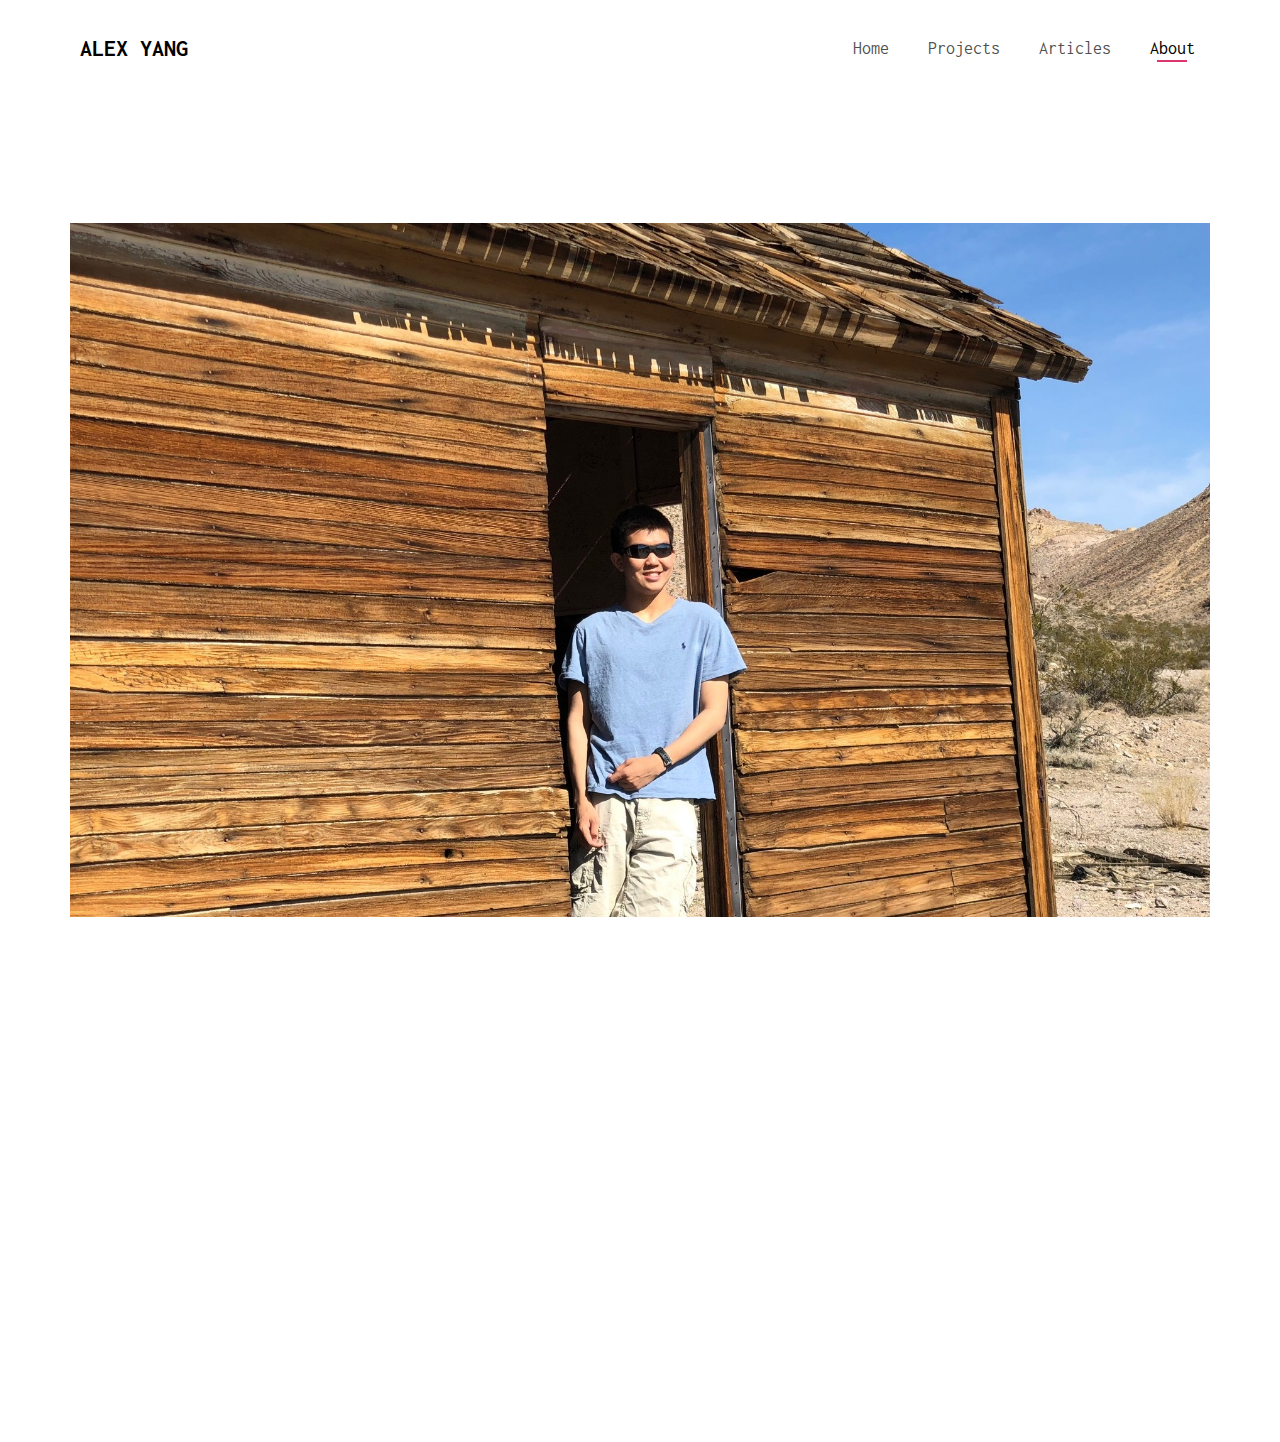
<file: html/about.html>
<!DOCTYPE HTML>
<html>
	<head>
	<meta charset="utf-8">
	<meta http-equiv="X-UA-Compatible" content="IE=edge">
	<title>About Me</title>
	<meta name="viewport" content="width=device-width, initial-scale=1">
	<meta name="description" content="About Me">
	<!--
	//////////////////////////////////////////////////////
	 -->

  	<!-- Facebook and Twitter integration -->

	<!-- <link href="https://fonts.googleapis.com/css?family=Work+Sans:300,400,500,700,800" rel="stylesheet">	 -->
	<link href="https://fonts.googleapis.com/css?family=Inconsolata:400,700" rel="stylesheet">

	<!-- Animate.css -->
	<link rel="stylesheet" href="css/animate.css">
	<!-- Icomoon Icon Fonts-->
	<link rel="stylesheet" href="css/icomoon.css">
	<!-- Bootstrap  -->
	<link rel="stylesheet" href="css/bootstrap.css">
	<!-- Flexslider  -->
	<link rel="stylesheet" href="css/flexslider.css">

	<!-- Theme style  -->
	<link rel="stylesheet" href="css/style.css">

	<!-- Modernizr JS -->
	<script src="js/modernizr-2.6.2.min.js"></script>
	<!-- FOR IE9 below -->
	<!--[if lt IE 9]>
	<script src="js/respond.min.js"></script>
	<![endif]-->

	</head>
	<body>

	<div class="fh5co-loader"></div>
	<div id="page">
	<nav class="fh5co-nav" role="navigation">
		<div class="top-menu">
			<div class="container">
				<div class="row">
					<div class="col-xs-2">
						<div id="fh5co-logo"><a href="index.html">Alex&nbspYang</a></div>
					</div>
					<div class="col-xs-10 text-right menu-1">
						<ul>
							<li><a href="index.html">Home</a></li>
							<li><a href="portfolio.html">Projects</a></li>
							<li class="has-dropdown">
								<a href="blog.html">Articles</a>
							</li>
							<li class="active"><a href="about.html">About</a></li>
						</ul>
					</div>
				</div>

			</div>
		</div>
	</nav>

	<div id="fh5co-about">
		<div class="container">
			<img src="final.jpg"
			class="img-fluid" alt="Responsive image" style ="max-width: 100%">
			<br>
			<br>
			<div class="row animate-box">
				<div class="col-md-8 col-md-offset-2 text-center fh5co-heading">
					<h2>About Me</h2>
					<p>My name is Alex Yang, and I'm from Woodbury, Minnesota. Currently, I study Computer Science at the University of Pennsylvania with a focus on distributed systems and security. I enjoy kayaking, archery, and playing video games in my free time.
					</p>
					<p>I can be reached at ayang015@seas.upenn.edu or at (651)-280-7946.
					</p>
					<ul class="fh5co-social-icons">
						<li><a href="https://github.com/ayang015seas"><i class="icon-github"></i></a></li>
						<li><a href="https://www.facebook.com/profile.php?id=100023905130707"><i class="icon-facebook"></i></a></li>
						<li><a href="https://www.linkedin.com/in/alexander-yang-4ab38b156/"><i class="icon-linkedin"></i></a></li>
					</ul>
				</div>
			</div>
		</div>
	</div>
	</div>
	<div class="gototop js-top">
		<a href="#" class="js-gotop"><i class="icon-arrow-up22"></i></a>
	</div>

	<!-- jQuery -->
	<script src="js/jquery.min.js"></script>
	<!-- jQuery Easing -->
	<script src="js/jquery.easing.1.3.js"></script>
	<!-- Bootstrap -->
	<script src="js/bootstrap.min.js"></script>
	<!-- Waypoints -->
	<script src="js/jquery.waypoints.min.js"></script>
	<!-- Flexslider -->
	<script src="js/jquery.flexslider-min.js"></script>
	<!-- Main -->
	<script src="js/main.js"></script>

	</body>
</html>
</file>
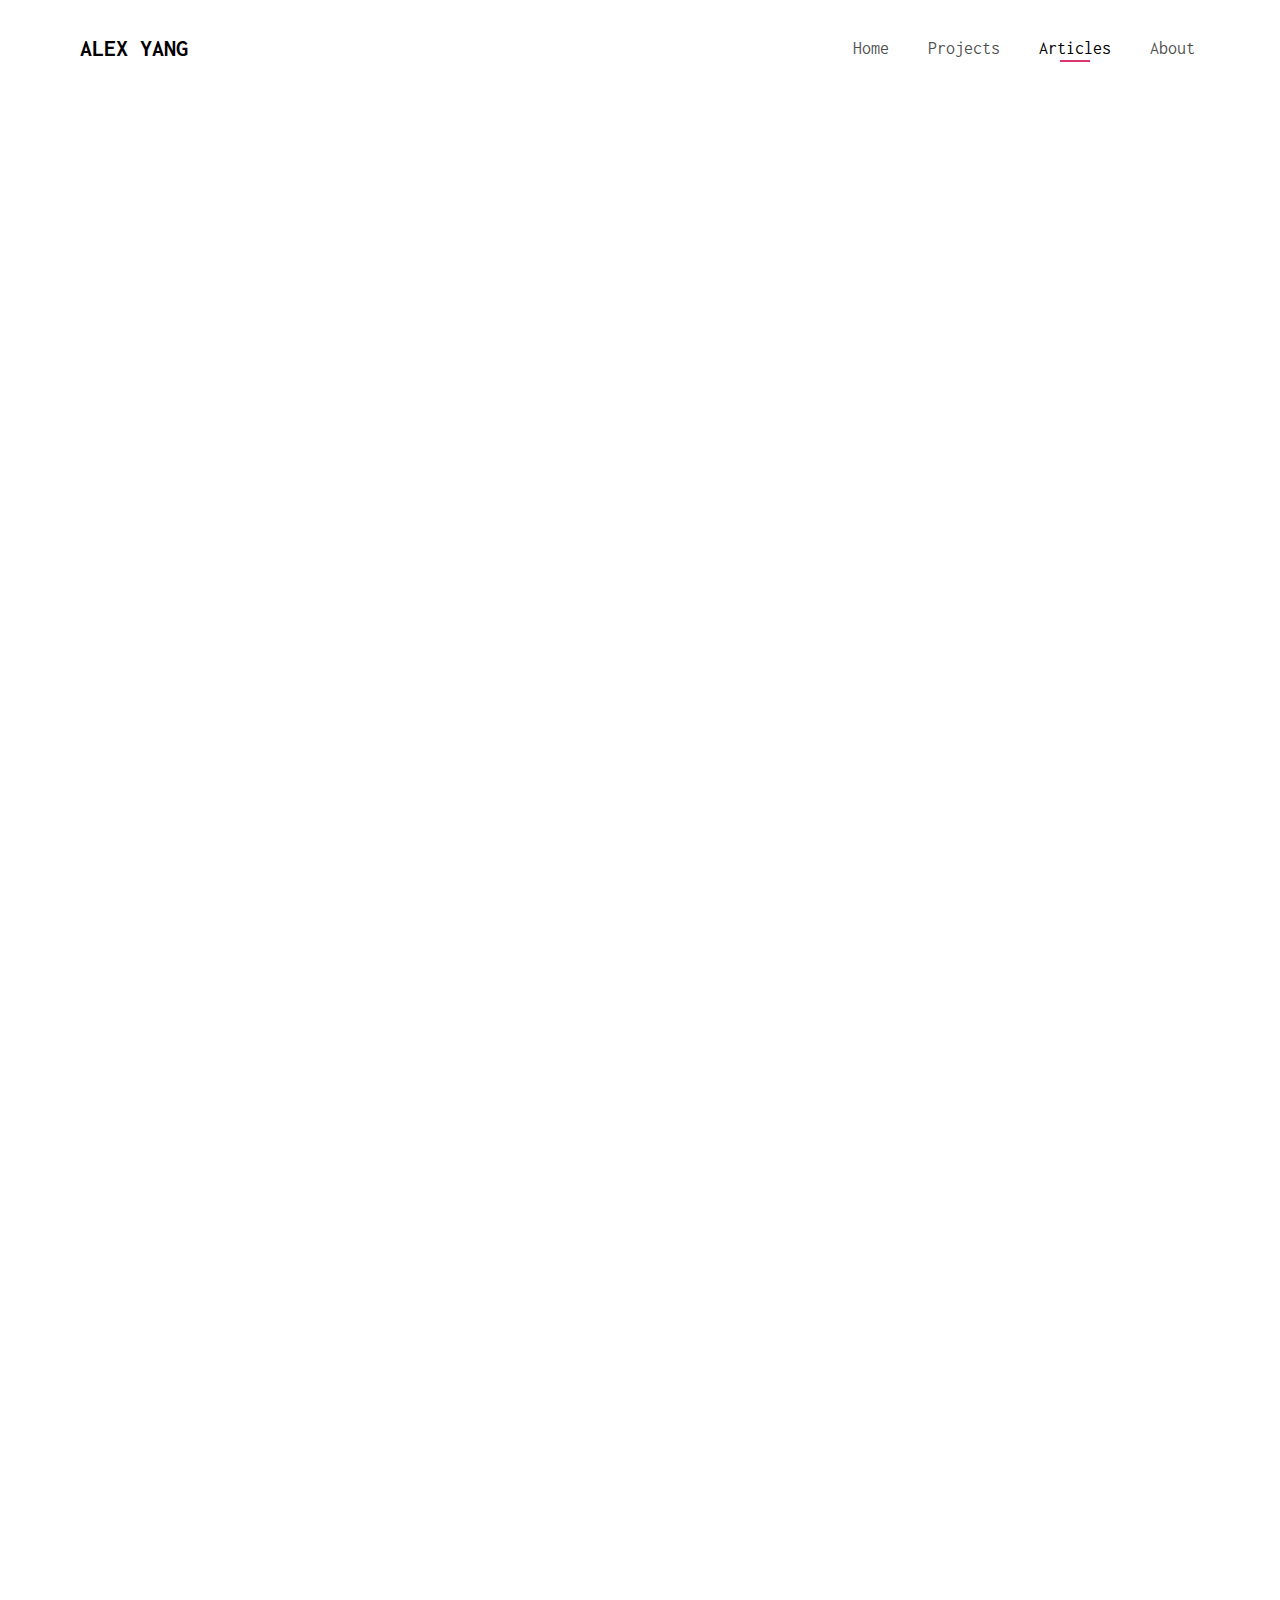
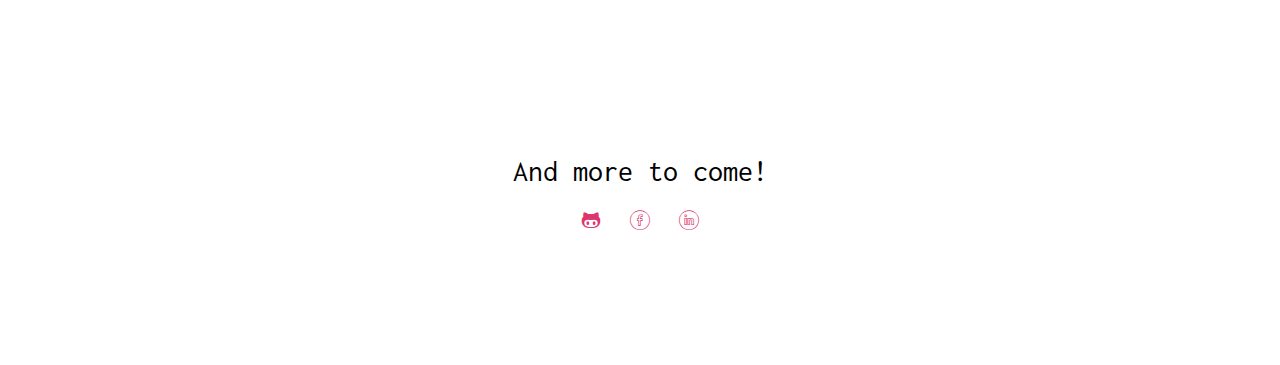
<file: html/blog.html>
<!DOCTYPE HTML>
<html>
	<head>
	<meta charset="utf-8">
	<meta http-equiv="X-UA-Compatible" content="IE=edge">
	<title>My Articles</title>
	<meta name="viewport" content="width=device-width, initial-scale=1">
	<meta name="description" content="Articles that I've written" />
	<meta name="keywords" content="Articles" />

	<!-- <link href="https://fonts.googleapis.com/css?family=Work+Sans:300,400,500,700,800" rel="stylesheet">	 -->
	<link href="https://fonts.googleapis.com/css?family=Inconsolata:400,700" rel="stylesheet">

	<!-- Animate.css -->
	<link rel="stylesheet" href="css/animate.css">
	<!-- Icomoon Icon Fonts-->
	<link rel="stylesheet" href="css/icomoon.css">
	<!-- Bootstrap  -->
	<link rel="stylesheet" href="css/bootstrap.css">
	<!-- Flexslider  -->
	<link rel="stylesheet" href="css/flexslider.css">

	<!-- Theme style  -->
	<link rel="stylesheet" href="css/style.css">

	<!-- Modernizr JS -->
	<script src="js/modernizr-2.6.2.min.js"></script>
	<!-- FOR IE9 below -->
	<!--[if lt IE 9]>
	<script src="js/respond.min.js"></script>
	<![endif]-->

	</head>
	<body>

	<div class="fh5co-loader"></div>

	<div id="page">
	<nav class="fh5co-nav" role="navigation">
		<div class="top-menu">
			<div class="container">
				<div class="row">
					<div class="col-xs-2">
						<div id="fh5co-logo"><a href="index.html">Alex&nbspYang</a></div>
					</div>
					<div class="col-xs-10 text-right menu-1">
						<ul>
							<li><a href="index.html">Home</a></li>
							<li><a href="portfolio.html">Projects</a></li>
							<li class="has-dropdown active">
								<a href="blog.html">Articles</a>
							</li>
							<li><a href="about.html">About</a></li>
						</ul>
					</div>
				</div>

			</div>
		</div>
	</nav>

	<div id="fh5co-blog">
		<div class="container">
			<div class="row animate-box">
				<div class="col-md-8 col-md-offset-2 text-center fh5co-heading">
					<h2>My Articles</h2>
					<p>I currently run a project team analyzing data for publication in the Daily Pennsylvanian and I also write about topics relating to international security.Here's some of the stuff that I've written:</p>
					<li class="btn-default"><a href="https://pennpoliticalreview.org/"><span>Link to Penn Political Review</span></a></li>
				</div>
			</div>
			<div class="row">
				<div class="col-md-4">
					<div class="fh5co-blog animate-box">
						<a href="#" class="blog-bg" style="background-image: url(https://snworksceo.imgix.net/dpn-34s/44772f6c-a111-47b3-a86e-d7c7cb00549f.sized-1000x1000.jpg?w=1000);"></a>
						<div class="blog-text">
							<span class="posted_on">Sept. 9th 2020</span>
							<h3><a href="https://www.thedp.com/article/2020/09/fraternities-penn-greek-life-finances">Several Penn fraternities found to be worth over $10,000</a></h3>
							<p>Greek life is a substantial aspect of life at Penn. A number of these organizations take in hundreds of thousands in revenue each year.</p>
							<ul class="stuff">
								<li><a href="https://www.thedp.com/article/2020/09/fraternities-penn-greek-life-finances">Read More<i class="icon-arrow-right22"></i></a></li>
							</ul>
						</div>
					</div>
				</div>
				<div class="col-md-4">
					<div class="fh5co-blog animate-box">
						<a href="#" class="blog-bg" style="background-image: url(https://i.insider.com/5f42a84189aff80028ab7621?width=1100&format=jpeg&auto=webp);"></a>
						<div class="blog-text">
							<span class="posted_on">Jan. 7th 2020</span>
							<h3><a href="https://medium.com/@penndataproject/trumps-twitter-and-the-stock-market-df985de2f6df">A Statistical Analysis of Trump's Tweets</a></h3>
							<p>A detailed look at the statistics behind Trump's twitter account, since Trump’s Twitter is probably the most influential social media account in the world. </p>
							<ul class="stuff">
								<li><a href="https://medium.com/@penndataproject/trumps-twitter-and-the-stock-market-df985de2f6df">Read More<i class="icon-arrow-right22"></i></a></li>
							</ul>
						</div>
					</div>
				</div>
				<div class="col-md-4">
					<div class="fh5co-blog animate-box">
						<a href="#" class="blog-bg" style="background-image: url(https://media.npr.org/assets/img/2016/02/28/-10---meth-lab-in-michoac-n-mexico-from-cartel-land-a-film-by-matthew-heineman_wide-92ca1f76a4bf99ab1bdc56eeb5b8a7ab98c91dd5.jpg?s=1400);"></a>
						<div class="blog-text">
							<span class="posted_on">May 27th 2020</span>
							<h3><a href="http://pennpoliticalreview.org/2020/05/why-drug-cartels-give-out-covid-aid/">Why Drug Cartels give out COVID Aid</a></h3>
							<p>The same organizations responsible for the deaths of over 150,000 people in the past decade are now providing free food and essential goods for survival amidst pandemic conditions. Why are they doing this?</p>
							<ul class="stuff">
								<li><a href="http://pennpoliticalreview.org/2020/05/why-drug-cartels-give-out-covid-aid/">Read More<i class="icon-arrow-right22"></i></a></li>
							</ul>
						</div>
					</div>
				</div>
				<div class="col-md-4">
					<div class="fh5co-blog animate-box">
						<a href="#" class="blog-bg" style="background-image: url(https://www.wetalkuav.com/wp-content/uploads/2018/11/85447372_reaper_raf_976.jpg);"></a>
						<div class="blog-text">
							<span class="posted_on">Nov. 8th 2018</span>
							<h3><a href="http://pennpoliticalreview.org/2018/11/eye-in-the-sky-the-militarization-of-drones-by-non-state-actors/">Eye in the Sky</a></h3>
							<p>Currently, public discourse on armed drones is concentrated around their use by militaries. However, focusing entirely on military drones is dangerous, as it ignores the emergent threat of cheap, weaponized commercial drones used by non-state actors.</p>
							<ul class="stuff">
								<li><a href="http://pennpoliticalreview.org/2018/11/eye-in-the-sky-the-militarization-of-drones-by-non-state-actors/">Read More<i class="icon-arrow-right22"></i></a></li>
							</ul>
						</div>
					</div>
				</div>
				<div class="col-md-4">
					<div class="fh5co-blog animate-box">
						<a href="#" class="blog-bg" style="background-image: url(https://www.women-in-technology.com/hs-fs/hubfs/FACIAL-RECOGNITION-compressor.png?width=1920&name=FACIAL-RECOGNITION-compressor.png);"></a>
						<div class="blog-text">
							<span class="posted_on">Feb. 5th 2019</span>
							<h3><a href="https://pennpoliticalreview.org/2019/02/artificial-intelligence-overhyped-and-underdeveloped/">Overhyping AI</a></h3>
							<p>To investors and engineers alike, artificial intelligence (AI) is the new hotness in the tech world. Unfortunately, there’s a pretty good chance AI will not live up to its high expectations, which will end up hurting development in the long run.</p>
							<ul class="stuff">
								<li><a href="https://pennpoliticalreview.org/2019/02/artificial-intelligence-overhyped-and-underdeveloped/">Read More<i class="icon-arrow-right22"></i></a></li>
							</ul>
						</div>
					</div>
				</div>
				<div class="col-md-4">
					<div class="fh5co-blog animate-box">
						<a href="#" class="blog-bg" style="background-image: url(https://images.jacobinmag.com/wp-content/uploads/2018/05/25121115/rsz_gettyimages-452933814.jpg);"></a>
						<div class="blog-text">
							<span class="posted_on">Apr. 24th 2019</span>
							<h3><a href="https://pennpoliticalreview.org/2019/04/xinjiang-province-a-lesson-in-what-not-to-do/">Xinjiang Province: What Not to Do</a></h3>
							<p>In 2009, the Uighurs in China’s Xinjiang Province started to disappear. Chinese security forces sealed off entire neighborhoods, arresting Uighur men and teenage boys. Most of them never saw their families again. The Xinjiang situation is among the worst human rights violations of the 21st century.</p>
							<ul class="stuff">
								<li><a href="https://pennpoliticalreview.org/2019/04/xinjiang-province-a-lesson-in-what-not-to-do/">Read More<i class="icon-arrow-right22"></i></a></li>
							</ul>
						</div>
					</div>
				</div>

				<div class="col-md-4">
					<div class="fh5co-blog animate-box">
						<a href="#" class="blog-bg" style="background-image: url(https://image.businessinsider.com/5d24d10ea17d6c12616cf853?width=1100&format=jpeg&auto=webp);"></a>
						<div class="blog-text">
							<span class="posted_on">Aug. 30th 2019</span>
							<h3><a href="http://pennpoliticalreview.org/2019/08/deepfake-fears-misguided-but-legitimate/">Deepfake Fears: Misguided but Legitimate</a></h3>
							<p>Many applications of deepfakes are entertaining and harmless, such as putting Nicholas Cage’s face onto other actors or changing the Mona Lisa into a talking image. Unfortunately, other applications are far more sinister - deepfakes will do far more harm to ordinary people than high profile public figures.</p>
							<ul class="stuff">
								<li><a href="http://pennpoliticalreview.org/2019/08/deepfake-fears-misguided-but-legitimate/">Read More<i class="icon-arrow-right22"></i></a></li>
							</ul>
						</div>
					</div>
				</div>
				<div class="col-md-4">
					<div class="fh5co-blog animate-box">
						<a href="#" class="blog-bg" style="background-image: url(https://dailyevergreen.com/wp-content/uploads/2019/09/web-141-900x573.jpg);"></a>
						<div class="blog-text">
							<span class="posted_on">Apr. 24th 2019</span>
							<h3><a href="https://www.thedp.com/article/2019/10/legacy-admissions-trolls-social-media-ivy-league-upenn-philadelphia">Criticize the principles, not the people</a></h3>
							<p>There is a fundamental difference between disagreeing with someone and believing that they are undeserving of basic respect. Many people on social media don’t seem to understand this distinction. </p>
							<ul class="stuff">
								<li><a href="https://www.thedp.com/article/2019/10/legacy-admissions-trolls-social-media-ivy-league-upenn-philadelphia">Read More<i class="icon-arrow-right22"></i></a></li>
							</ul>
						</div>
					</div>
				</div>
				<div class="col-md-4">
					<div class="fh5co-blog animate-box">
						<a href="#" class="blog-bg" style="background-image: url(https://abound.college/finishcollege/wp-content/uploads/sites/2/2017/05/iStock-628924684-1024x672.jpg);"></a>
						<div class="blog-text">
							<span class="posted_on">July 4th 2019</span>
							<h3><a href="https://www.thedp.com/article/2019/07/financial-aid-socioeconomic-diversity-alex-yang-upenn-ivy-league-philadelphia">Penn Needs More Socioeconomic Diversity</a></h3>
							<p>At first glance, the numbers on the Student Financial Services website look pretty good. So why is socioeconomic diversity at Penn statistically so lacking?</p>
							<ul class="stuff">
								<li><a href="https://www.thedp.com/article/2019/07/financial-aid-socioeconomic-diversity-alex-yang-upenn-ivy-league-philadelphia"></i></a></li>
							</ul>
						</div>
					</div>
				</div>
			</div>

			</div>
			<h2 align = "center">And more to come!</h2>
			<ul class="fh5co-social-icons" align = "center">
				<li><a href="https://github.com/ayang015seas"><i class="icon-github"></i></a></li>
				<li><a href="https://www.facebook.com/profile.php?id=100023905130707"><i class="icon-facebook"></i></a></li>
				<li><a href="https://www.linkedin.com/in/alexander-yang-4ab38b156/"><i class="icon-linkedin"></i></a></li>
			</ul>
		</div>
	</div>

	</div>

	<div class="gototop js-top">
		<a href="#" class="js-gotop"><i class="icon-arrow-up22"></i></a>
	</div>

	<!-- jQuery -->
	<script src="js/jquery.min.js"></script>
	<!-- jQuery Easing -->
	<script src="js/jquery.easing.1.3.js"></script>
	<!-- Bootstrap -->
	<script src="js/bootstrap.min.js"></script>
	<!-- Waypoints -->
	<script src="js/jquery.waypoints.min.js"></script>
	<!-- Flexslider -->
	<script src="js/jquery.flexslider-min.js"></script>
	<!-- Main -->
	<script src="js/main.js"></script>

	</body>
</html>
</file>
<file: html/css/icomoon.css>
@font-face {
    font-family: 'icomoon';
    src:    url('fonts/icomoon.eot?1oniuf');
    src:    url('fonts/icomoon.eot?1oniuf#iefix') format('embedded-opentype'),
        url('fonts/icomoon.ttf?1oniuf') format('truetype'),
        url('fonts/icomoon.woff?1oniuf') format('woff'),
        url('fonts/icomoon.svg?1oniuf#icomoon') format('svg');
    font-weight: normal;
    font-style: normal;
}

[class^="icon-"], [class*=" icon-"] {
    /* use !important to prevent issues with browser extensions that change fonts */
    font-family: 'icomoon' !important;
    speak: none;
    font-style: normal;
    font-weight: normal;
    font-variant: normal;
    text-transform: none;
    line-height: 1;

    /* Better Font Rendering =========== */
    -webkit-font-smoothing: antialiased;
    -moz-osx-font-smoothing: grayscale;
}

.icon-mobile:before {
    content: "\e000";
}
.icon-laptop:before {
    content: "\e001";
}
.icon-desktop:before {
    content: "\e002";
}
.icon-tablet:before {
    content: "\e003";
}
.icon-phone:before {
    content: "\e004";
}
.icon-document:before {
    content: "\e005";
}
.icon-documents:before {
    content: "\e006";
}
.icon-search:before {
    content: "\e007";
}
.icon-clipboard:before {
    content: "\e008";
}
.icon-newspaper:before {
    content: "\e009";
}
.icon-notebook:before {
    content: "\e00a";
}
.icon-book-open:before {
    content: "\e00b";
}
.icon-browser:before {
    content: "\e00c";
}
.icon-calendar:before {
    content: "\e00d";
}
.icon-presentation:before {
    content: "\e00e";
}
.icon-picture:before {
    content: "\e00f";
}
.icon-pictures:before {
    content: "\e010";
}
.icon-video:before {
    content: "\e011";
}
.icon-camera:before {
    content: "\e012";
}
.icon-printer:before {
    content: "\e013";
}
.icon-toolbox:before {
    content: "\e014";
}
.icon-briefcase:before {
    content: "\e015";
}
.icon-wallet:before {
    content: "\e016";
}
.icon-gift:before {
    content: "\e017";
}
.icon-bargraph:before {
    content: "\e018";
}
.icon-grid:before {
    content: "\e019";
}
.icon-expand:before {
    content: "\e01a";
}
.icon-focus:before {
    content: "\e01b";
}
.icon-edit:before {
    content: "\e01c";
}
.icon-adjustments:before {
    content: "\e01d";
}
.icon-ribbon:before {
    content: "\e01e";
}
.icon-hourglass:before {
    content: "\e01f";
}
.icon-lock:before {
    content: "\e020";
}
.icon-megaphone:before {
    content: "\e021";
}
.icon-shield:before {
    content: "\e022";
}
.icon-trophy:before {
    content: "\e023";
}
.icon-flag:before {
    content: "\e024";
}
.icon-map:before {
    content: "\e025";
}
.icon-puzzle:before {
    content: "\e026";
}
.icon-basket:before {
    content: "\e027";
}
.icon-envelope:before {
    content: "\e028";
}
.icon-streetsign:before {
    content: "\e029";
}
.icon-telescope:before {
    content: "\e02a";
}
.icon-gears:before {
    content: "\e02b";
}
.icon-key:before {
    content: "\e02c";
}
.icon-paperclip:before {
    content: "\e02d";
}
.icon-attachment:before {
    content: "\e02e";
}
.icon-pricetags:before {
    content: "\e02f";
}
.icon-lightbulb:before {
    content: "\e030";
}
.icon-layers:before {
    content: "\e031";
}
.icon-pencil:before {
    content: "\e032";
}
.icon-tools:before {
    content: "\e033";
}
.icon-tools-2:before {
    content: "\e034";
}
.icon-scissors:before {
    content: "\e035";
}
.icon-paintbrush:before {
    content: "\e036";
}
.icon-magnifying-glass:before {
    content: "\e037";
}
.icon-circle-compass:before {
    content: "\e038";
}
.icon-linegraph:before {
    content: "\e039";
}
.icon-mic:before {
    content: "\e03a";
}
.icon-strategy:before {
    content: "\e03b";
}
.icon-beaker:before {
    content: "\e03c";
}
.icon-caution:before {
    content: "\e03d";
}
.icon-recycle:before {
    content: "\e03e";
}
.icon-anchor:before {
    content: "\e03f";
}
.icon-profile-male:before {
    content: "\e040";
}
.icon-profile-female:before {
    content: "\e041";
}
.icon-bike:before {
    content: "\e042";
}
.icon-wine:before {
    content: "\e043";
}
.icon-hotairballoon:before {
    content: "\e044";
}
.icon-globe:before {
    content: "\e045";
}
.icon-genius:before {
    content: "\e046";
}
.icon-map-pin:before {
    content: "\e047";
}
.icon-dial:before {
    content: "\e048";
}
.icon-chat:before {
    content: "\e049";
}
.icon-heart:before {
    content: "\e04a";
}
.icon-cloud:before {
    content: "\e04b";
}
.icon-upload:before {
    content: "\e04c";
}
.icon-download:before {
    content: "\e04d";
}
.icon-target:before {
    content: "\e04e";
}
.icon-hazardous:before {
    content: "\e04f";
}
.icon-piechart:before {
    content: "\e050";
}
.icon-speedometer:before {
    content: "\e051";
}
.icon-global:before {
    content: "\e052";
}
.icon-compass:before {
    content: "\e053";
}
.icon-lifesaver:before {
    content: "\e054";
}
.icon-clock:before {
    content: "\e055";
}
.icon-aperture:before {
    content: "\e056";
}
.icon-quote:before {
    content: "\e057";
}
.icon-scope:before {
    content: "\e058";
}
.icon-alarmclock:before {
    content: "\e059";
}
.icon-refresh:before {
    content: "\e05a";
}
.icon-happy:before {
    content: "\e05b";
}
.icon-sad:before {
    content: "\e05c";
}
.icon-facebook:before {
    content: "\e05d";
}
.icon-twitter:before {
    content: "\e05e";
}
.icon-googleplus:before {
    content: "\e05f";
}
.icon-rss:before {
    content: "\e060";
}
.icon-tumblr:before {
    content: "\e061";
}
.icon-linkedin:before {
    content: "\e062";
}
.icon-dribbble:before {
    content: "\e063";
}
.icon-box2:before {
    content: "\ea82";
}
.icon-write:before {
    content: "\ea83";
}
.icon-clock2:before {
    content: "\ea84";
}
.icon-reply2:before {
    content: "\ea85";
}
.icon-reply-all2:before {
    content: "\ea86";
}
.icon-forward2:before {
    content: "\ea87";
}
.icon-flag2:before {
    content: "\ea88";
}
.icon-search2:before {
    content: "\ea89";
}
.icon-trash2:before {
    content: "\ea8a";
}
.icon-envelope2:before {
    content: "\ea8b";
}
.icon-bubble:before {
    content: "\ea8c";
}
.icon-bubbles:before {
    content: "\ea8d";
}
.icon-user2:before {
    content: "\ea8e";
}
.icon-users2:before {
    content: "\ea8f";
}
.icon-cloud2:before {
    content: "\ea90";
}
.icon-download2:before {
    content: "\ea91";
}
.icon-upload2:before {
    content: "\ea92";
}
.icon-rain:before {
    content: "\ea93";
}
.icon-sun:before {
    content: "\ea94";
}
.icon-moon2:before {
    content: "\ea95";
}
.icon-bell2:before {
    content: "\ea96";
}
.icon-folder2:before {
    content: "\ea97";
}
.icon-pin2:before {
    content: "\ea98";
}
.icon-sound2:before {
    content: "\ea99";
}
.icon-microphone:before {
    content: "\ea9a";
}
.icon-camera2:before {
    content: "\ea9b";
}
.icon-image2:before {
    content: "\ea9c";
}
.icon-cog2:before {
    content: "\ea9d";
}
.icon-calendar2:before {
    content: "\ea9e";
}
.icon-book2:before {
    content: "\ea9f";
}
.icon-map-marker:before {
    content: "\eaa0";
}
.icon-store:before {
    content: "\eaa1";
}
.icon-support:before {
    content: "\eaa2";
}
.icon-tag2:before {
    content: "\eaa3";
}
.icon-heart2:before {
    content: "\eaa4";
}
.icon-video-camera:before {
    content: "\eaa5";
}
.icon-trophy2:before {
    content: "\eaa6";
}
.icon-cart:before {
    content: "\eaa7";
}
.icon-eye2:before {
    content: "\eaa8";
}
.icon-cancel:before {
    content: "\eaa9";
}
.icon-chart:before {
    content: "\eaaa";
}
.icon-target2:before {
    content: "\eaab";
}
.icon-printer2:before {
    content: "\eaac";
}
.icon-location2:before {
    content: "\eaad";
}
.icon-bookmark2:before {
    content: "\eaae";
}
.icon-monitor:before {
    content: "\eaaf";
}
.icon-cross2:before {
    content: "\eab0";
}
.icon-plus2:before {
    content: "\eab1";
}
.icon-left:before {
    content: "\eab2";
}
.icon-up:before {
    content: "\eab3";
}
.icon-browser2:before {
    content: "\eab4";
}
.icon-windows:before {
    content: "\eab5";
}
.icon-switch2:before {
    content: "\eab6";
}
.icon-dashboard:before {
    content: "\eab7";
}
.icon-play:before {
    content: "\eab8";
}
.icon-fast-forward:before {
    content: "\eab9";
}
.icon-next:before {
    content: "\eaba";
}
.icon-refresh2:before {
    content: "\eabb";
}
.icon-film:before {
    content: "\eabc";
}
.icon-home2:before {
    content: "\eabd";
}
.icon-add-to-list:before {
    content: "\e901";
}
.icon-classic-computer:before {
    content: "\e902";
}
.icon-controller-fast-backward:before {
    content: "\e903";
}
.icon-creative-commons-attribution:before {
    content: "\e904";
}
.icon-creative-commons-noderivs:before {
    content: "\e905";
}
.icon-creative-commons-noncommercial-eu:before {
    content: "\e906";
}
.icon-creative-commons-noncommercial-us:before {
    content: "\e907";
}
.icon-creative-commons-public-domain:before {
    content: "\e908";
}
.icon-creative-commons-remix:before {
    content: "\e909";
}
.icon-creative-commons-share:before {
    content: "\e90a";
}
.icon-creative-commons-sharealike:before {
    content: "\e90b";
}
.icon-creative-commons:before {
    content: "\e90c";
}
.icon-document-landscape:before {
    content: "\e90d";
}
.icon-remove-user:before {
    content: "\e90e";
}
.icon-warning:before {
    content: "\e90f";
}
.icon-arrow-bold-down:before {
    content: "\e910";
}
.icon-arrow-bold-left:before {
    content: "\e911";
}
.icon-arrow-bold-right:before {
    content: "\e912";
}
.icon-arrow-bold-up:before {
    content: "\e913";
}
.icon-arrow-down:before {
    content: "\e914";
}
.icon-arrow-left:before {
    content: "\e915";
}
.icon-arrow-long-down:before {
    content: "\e916";
}
.icon-arrow-long-left:before {
    content: "\e917";
}
.icon-arrow-long-right:before {
    content: "\e918";
}
.icon-arrow-long-up:before {
    content: "\e919";
}
.icon-arrow-right:before {
    content: "\e91a";
}
.icon-arrow-up:before {
    content: "\e91b";
}
.icon-arrow-with-circle-down:before {
    content: "\e91c";
}
.icon-arrow-with-circle-left:before {
    content: "\e91d";
}
.icon-arrow-with-circle-right:before {
    content: "\e91e";
}
.icon-arrow-with-circle-up:before {
    content: "\e91f";
}
.icon-bookmark:before {
    content: "\e920";
}
.icon-bookmarks:before {
    content: "\e921";
}
.icon-chevron-down:before {
    content: "\e922";
}
.icon-chevron-left:before {
    content: "\e923";
}
.icon-chevron-right:before {
    content: "\e924";
}
.icon-chevron-small-down:before {
    content: "\e925";
}
.icon-chevron-small-left:before {
    content: "\e926";
}
.icon-chevron-small-right:before {
    content: "\e927";
}
.icon-chevron-small-up:before {
    content: "\e928";
}
.icon-chevron-thin-down:before {
    content: "\e929";
}
.icon-chevron-thin-left:before {
    content: "\e92a";
}
.icon-chevron-thin-right:before {
    content: "\e92b";
}
.icon-chevron-thin-up:before {
    content: "\e92c";
}
.icon-chevron-up:before {
    content: "\e92d";
}
.icon-chevron-with-circle-down:before {
    content: "\e92e";
}
.icon-chevron-with-circle-left:before {
    content: "\e92f";
}
.icon-chevron-with-circle-right:before {
    content: "\e930";
}
.icon-chevron-with-circle-up:before {
    content: "\e931";
}
.icon-cloud3:before {
    content: "\e932";
}
.icon-controller-fast-forward:before {
    content: "\e933";
}
.icon-controller-jump-to-start:before {
    content: "\e934";
}
.icon-controller-next:before {
    content: "\e935";
}
.icon-controller-paus:before {
    content: "\e936";
}
.icon-controller-play:before {
    content: "\e937";
}
.icon-controller-record:before {
    content: "\e938";
}
.icon-controller-stop:before {
    content: "\e939";
}
.icon-controller-volume:before {
    content: "\e93a";
}
.icon-dot-single:before {
    content: "\e93b";
}
.icon-dots-three-horizontal:before {
    content: "\e93c";
}
.icon-dots-three-vertical:before {
    content: "\e93d";
}
.icon-dots-two-horizontal:before {
    content: "\e93e";
}
.icon-dots-two-vertical:before {
    content: "\e93f";
}
.icon-download3:before {
    content: "\e940";
}
.icon-emoji-flirt:before {
    content: "\e941";
}
.icon-flow-branch:before {
    content: "\e942";
}
.icon-flow-cascade:before {
    content: "\e943";
}
.icon-flow-line:before {
    content: "\e944";
}
.icon-flow-parallel:before {
    content: "\e945";
}
.icon-flow-tree:before {
    content: "\e946";
}
.icon-install:before {
    content: "\e947";
}
.icon-layers2:before {
    content: "\e948";
}
.icon-open-book:before {
    content: "\e949";
}
.icon-resize-100:before {
    content: "\e94a";
}
.icon-resize-full-screen:before {
    content: "\e94b";
}
.icon-save:before {
    content: "\e94c";
}
.icon-select-arrows:before {
    content: "\e94d";
}
.icon-sound-mute:before {
    content: "\e94e";
}
.icon-sound:before {
    content: "\e94f";
}
.icon-trash:before {
    content: "\e950";
}
.icon-triangle-down:before {
    content: "\e951";
}
.icon-triangle-left:before {
    content: "\e952";
}
.icon-triangle-right:before {
    content: "\e953";
}
.icon-triangle-up:before {
    content: "\e954";
}
.icon-uninstall:before {
    content: "\e955";
}
.icon-upload-to-cloud:before {
    content: "\e956";
}
.icon-upload3:before {
    content: "\e957";
}
.icon-add-user:before {
    content: "\e958";
}
.icon-address:before {
    content: "\e959";
}
.icon-adjust:before {
    content: "\e95a";
}
.icon-air:before {
    content: "\e95b";
}
.icon-aircraft-landing:before {
    content: "\e95c";
}
.icon-aircraft-take-off:before {
    content: "\e95d";
}
.icon-aircraft:before {
    content: "\e95e";
}
.icon-align-bottom:before {
    content: "\e95f";
}
.icon-align-horizontal-middle:before {
    content: "\e960";
}
.icon-align-left:before {
    content: "\e961";
}
.icon-align-right:before {
    content: "\e962";
}
.icon-align-top:before {
    content: "\e963";
}
.icon-align-vertical-middle:before {
    content: "\e964";
}
.icon-archive:before {
    content: "\e965";
}
.icon-area-graph:before {
    content: "\e966";
}
.icon-attachment2:before {
    content: "\e967";
}
.icon-awareness-ribbon:before {
    content: "\e968";
}
.icon-back-in-time:before {
    content: "\e969";
}
.icon-back:before {
    content: "\e96a";
}
.icon-bar-graph:before {
    content: "\e96b";
}
.icon-battery:before {
    content: "\e96c";
}
.icon-beamed-note:before {
    content: "\e96d";
}
.icon-bell:before {
    content: "\e96e";
}
.icon-blackboard:before {
    content: "\e96f";
}
.icon-block:before {
    content: "\e970";
}
.icon-book:before {
    content: "\e971";
}
.icon-bowl:before {
    content: "\e972";
}
.icon-box:before {
    content: "\e973";
}
.icon-briefcase2:before {
    content: "\e974";
}
.icon-browser3:before {
    content: "\e975";
}
.icon-brush:before {
    content: "\e976";
}
.icon-bucket:before {
    content: "\e977";
}
.icon-cake:before {
    content: "\e978";
}
.icon-calculator:before {
    content: "\e979";
}
.icon-calendar3:before {
    content: "\e97a";
}
.icon-camera3:before {
    content: "\e97b";
}
.icon-ccw:before {
    content: "\e97c";
}
.icon-chat2:before {
    content: "\e97d";
}
.icon-check:before {
    content: "\e97e";
}
.icon-circle-with-cross:before {
    content: "\e97f";
}
.icon-circle-with-minus:before {
    content: "\e980";
}
.icon-circle-with-plus:before {
    content: "\e981";
}
.icon-circle:before {
    content: "\e982";
}
.icon-circular-graph:before {
    content: "\e983";
}
.icon-clapperboard:before {
    content: "\e984";
}
.icon-clipboard2:before {
    content: "\e985";
}
.icon-clock3:before {
    content: "\e986";
}
.icon-code:before {
    content: "\e987";
}
.icon-cog:before {
    content: "\e988";
}
.icon-colours:before {
    content: "\e989";
}
.icon-compass2:before {
    content: "\e98a";
}
.icon-copy:before {
    content: "\e98b";
}
.icon-credit-card:before {
    content: "\e98c";
}
.icon-credit:before {
    content: "\e98d";
}
.icon-cross:before {
    content: "\e98e";
}
.icon-cup:before {
    content: "\e98f";
}
.icon-cw:before {
    content: "\e990";
}
.icon-cycle:before {
    content: "\e991";
}
.icon-database:before {
    content: "\e992";
}
.icon-dial-pad:before {
    content: "\e993";
}
.icon-direction:before {
    content: "\e994";
}
.icon-document2:before {
    content: "\e995";
}
.icon-documents2:before {
    content: "\e996";
}
.icon-drink:before {
    content: "\e997";
}
.icon-drive:before {
    content: "\e998";
}
.icon-drop:before {
    content: "\e999";
}
.icon-edit2:before {
    content: "\e99a";
}
.icon-email:before {
    content: "\e99b";
}
.icon-emoji-happy:before {
    content: "\e99c";
}
.icon-emoji-neutral:before {
    content: "\e99d";
}
.icon-emoji-sad:before {
    content: "\e99e";
}
.icon-erase:before {
    content: "\e99f";
}
.icon-eraser:before {
    content: "\e9a0";
}
.icon-export:before {
    content: "\e9a1";
}
.icon-eye:before {
    content: "\e9a2";
}
.icon-feather:before {
    content: "\e9a3";
}
.icon-flag3:before {
    content: "\e9a4";
}
.icon-flash:before {
    content: "\e9a5";
}
.icon-flashlight:before {
    content: "\e9a6";
}
.icon-flat-brush:before {
    content: "\e9a7";
}
.icon-folder-images:before {
    content: "\e9a8";
}
.icon-folder-music:before {
    content: "\e9a9";
}
.icon-folder-video:before {
    content: "\e9aa";
}
.icon-folder:before {
    content: "\e9ab";
}
.icon-forward:before {
    content: "\e9ac";
}
.icon-funnel:before {
    content: "\e9ad";
}
.icon-game-controller:before {
    content: "\e9ae";
}
.icon-gauge:before {
    content: "\e9af";
}
.icon-globe2:before {
    content: "\e9b0";
}
.icon-graduation-cap:before {
    content: "\e9b1";
}
.icon-grid2:before {
    content: "\e9b2";
}
.icon-hair-cross:before {
    content: "\e9b3";
}
.icon-hand:before {
    content: "\e9b4";
}
.icon-heart-outlined:before {
    content: "\e9b5";
}
.icon-heart3:before {
    content: "\e9b6";
}
.icon-help-with-circle:before {
    content: "\e9b7";
}
.icon-help:before {
    content: "\e9b8";
}
.icon-home:before {
    content: "\e9b9";
}
.icon-hour-glass:before {
    content: "\e9ba";
}
.icon-image-inverted:before {
    content: "\e9bb";
}
.icon-image:before {
    content: "\e9bc";
}
.icon-images:before {
    content: "\e9bd";
}
.icon-inbox:before {
    content: "\e9be";
}
.icon-infinity:before {
    content: "\e9bf";
}
.icon-info-with-circle:before {
    content: "\e9c0";
}
.icon-info:before {
    content: "\e9c1";
}
.icon-key2:before {
    content: "\e9c2";
}
.icon-keyboard:before {
    content: "\e9c3";
}
.icon-lab-flask:before {
    content: "\e9c4";
}
.icon-landline:before {
    content: "\e9c5";
}
.icon-language:before {
    content: "\e9c6";
}
.icon-laptop2:before {
    content: "\e9c7";
}
.icon-leaf:before {
    content: "\e9c8";
}
.icon-level-down:before {
    content: "\e9c9";
}
.icon-level-up:before {
    content: "\e9ca";
}
.icon-lifebuoy:before {
    content: "\e9cb";
}
.icon-light-bulb:before {
    content: "\e9cc";
}
.icon-light-down:before {
    content: "\e9cd";
}
.icon-light-up:before {
    content: "\e9ce";
}
.icon-line-graph:before {
    content: "\e9cf";
}
.icon-link:before {
    content: "\e9d0";
}
.icon-list:before {
    content: "\e9d1";
}
.icon-location-pin:before {
    content: "\e9d2";
}
.icon-location:before {
    content: "\e9d3";
}
.icon-lock-open:before {
    content: "\e9d4";
}
.icon-lock2:before {
    content: "\e9d5";
}
.icon-log-out:before {
    content: "\e9d6";
}
.icon-login:before {
    content: "\e9d7";
}
.icon-loop:before {
    content: "\e9d8";
}
.icon-magnet:before {
    content: "\e9d9";
}
.icon-magnifying-glass2:before {
    content: "\e9da";
}
.icon-mail:before {
    content: "\e9db";
}
.icon-man:before {
    content: "\e9dc";
}
.icon-map2:before {
    content: "\e9dd";
}
.icon-mask:before {
    content: "\e9de";
}
.icon-medal:before {
    content: "\e9df";
}
.icon-megaphone2:before {
    content: "\e9e0";
}
.icon-menu:before {
    content: "\e9e1";
}
.icon-message:before {
    content: "\e9e2";
}
.icon-mic2:before {
    content: "\e9e3";
}
.icon-minus:before {
    content: "\e9e4";
}
.icon-mobile2:before {
    content: "\e9e5";
}
.icon-modern-mic:before {
    content: "\e9e6";
}
.icon-moon:before {
    content: "\e9e7";
}
.icon-mouse:before {
    content: "\e9e8";
}
.icon-music:before {
    content: "\e9e9";
}
.icon-network:before {
    content: "\e9ea";
}
.icon-new-message:before {
    content: "\e9eb";
}
.icon-new:before {
    content: "\e9ec";
}
.icon-news:before {
    content: "\e9ed";
}
.icon-note:before {
    content: "\e9ee";
}
.icon-notification:before {
    content: "\e9ef";
}
.icon-old-mobile:before {
    content: "\e9f0";
}
.icon-old-phone:before {
    content: "\e9f1";
}
.icon-palette:before {
    content: "\e9f2";
}
.icon-paper-plane:before {
    content: "\e9f3";
}
.icon-pencil2:before {
    content: "\e9f4";
}
.icon-phone2:before {
    content: "\e9f5";
}
.icon-pie-chart:before {
    content: "\e9f6";
}
.icon-pin:before {
    content: "\e9f7";
}
.icon-plus:before {
    content: "\e9f8";
}
.icon-popup:before {
    content: "\e9f9";
}
.icon-power-plug:before {
    content: "\e9fa";
}
.icon-price-ribbon:before {
    content: "\e9fb";
}
.icon-price-tag:before {
    content: "\e9fc";
}
.icon-print:before {
    content: "\e9fd";
}
.icon-progress-empty:before {
    content: "\e9fe";
}
.icon-progress-full:before {
    content: "\e9ff";
}
.icon-progress-one:before {
    content: "\ea00";
}
.icon-progress-two:before {
    content: "\ea01";
}
.icon-publish:before {
    content: "\ea02";
}
.icon-quote2:before {
    content: "\ea03";
}
.icon-radio:before {
    content: "\ea04";
}
.icon-reply-all:before {
    content: "\ea05";
}
.icon-reply:before {
    content: "\ea06";
}
.icon-retweet:before {
    content: "\ea07";
}
.icon-rocket:before {
    content: "\ea08";
}
.icon-round-brush:before {
    content: "\ea09";
}
.icon-rss2:before {
    content: "\ea0a";
}
.icon-ruler:before {
    content: "\ea0b";
}
.icon-scissors2:before {
    content: "\ea0c";
}
.icon-share-alternitive:before {
    content: "\ea0d";
}
.icon-share:before {
    content: "\ea0e";
}
.icon-shareable:before {
    content: "\ea0f";
}
.icon-shield2:before {
    content: "\ea10";
}
.icon-shop:before {
    content: "\ea11";
}
.icon-shopping-bag:before {
    content: "\ea12";
}
.icon-shopping-basket:before {
    content: "\ea13";
}
.icon-shopping-cart:before {
    content: "\ea14";
}
.icon-shuffle:before {
    content: "\ea15";
}
.icon-signal:before {
    content: "\ea16";
}
.icon-sound-mix:before {
    content: "\ea17";
}
.icon-sports-club:before {
    content: "\ea18";
}
.icon-spreadsheet:before {
    content: "\ea19";
}
.icon-squared-cross:before {
    content: "\ea1a";
}
.icon-squared-minus:before {
    content: "\ea1b";
}
.icon-squared-plus:before {
    content: "\ea1c";
}
.icon-star-outlined:before {
    content: "\ea1d";
}
.icon-star:before {
    content: "\ea1e";
}
.icon-stopwatch:before {
    content: "\ea1f";
}
.icon-suitcase:before {
    content: "\ea20";
}
.icon-swap:before {
    content: "\ea21";
}
.icon-sweden:before {
    content: "\ea22";
}
.icon-switch:before {
    content: "\ea23";
}
.icon-tablet2:before {
    content: "\ea24";
}
.icon-tag:before {
    content: "\ea25";
}
.icon-text-document-inverted:before {
    content: "\ea26";
}
.icon-text-document:before {
    content: "\ea27";
}
.icon-text:before {
    content: "\ea28";
}
.icon-thermometer:before {
    content: "\ea29";
}
.icon-thumbs-down:before {
    content: "\ea2a";
}
.icon-thumbs-up:before {
    content: "\ea2b";
}
.icon-thunder-cloud:before {
    content: "\ea2c";
}
.icon-ticket:before {
    content: "\ea2d";
}
.icon-time-slot:before {
    content: "\ea2e";
}
.icon-tools2:before {
    content: "\ea2f";
}
.icon-traffic-cone:before {
    content: "\ea30";
}
.icon-tree:before {
    content: "\ea31";
}
.icon-trophy3:before {
    content: "\ea32";
}
.icon-tv:before {
    content: "\ea33";
}
.icon-typing:before {
    content: "\ea34";
}
.icon-unread:before {
    content: "\ea35";
}
.icon-untag:before {
    content: "\ea36";
}
.icon-user:before {
    content: "\ea37";
}
.icon-users:before {
    content: "\ea38";
}
.icon-v-card:before {
    content: "\ea39";
}
.icon-video2:before {
    content: "\ea3a";
}
.icon-vinyl:before {
    content: "\ea3b";
}
.icon-voicemail:before {
    content: "\ea3c";
}
.icon-wallet2:before {
    content: "\ea3d";
}
.icon-water:before {
    content: "\ea3e";
}
.icon-500px-with-circle:before {
    content: "\ea3f";
}
.icon-500px:before {
    content: "\ea40";
}
.icon-basecamp:before {
    content: "\ea41";
}
.icon-behance:before {
    content: "\ea42";
}
.icon-creative-cloud:before {
    content: "\ea43";
}
.icon-dropbox:before {
    content: "\ea44";
}
.icon-evernote:before {
    content: "\ea45";
}
.icon-flattr:before {
    content: "\ea46";
}
.icon-foursquare:before {
    content: "\ea47";
}
.icon-google-drive:before {
    content: "\ea48";
}
.icon-google-hangouts:before {
    content: "\ea49";
}
.icon-grooveshark:before {
    content: "\ea4a";
}
.icon-icloud:before {
    content: "\ea4b";
}
.icon-mixi:before {
    content: "\ea4c";
}
.icon-onedrive:before {
    content: "\ea4d";
}
.icon-paypal:before {
    content: "\ea4e";
}
.icon-picasa:before {
    content: "\ea4f";
}
.icon-qq:before {
    content: "\ea50";
}
.icon-rdio-with-circle:before {
    content: "\ea51";
}
.icon-renren:before {
    content: "\ea52";
}
.icon-scribd:before {
    content: "\ea53";
}
.icon-sina-weibo:before {
    content: "\ea54";
}
.icon-skype-with-circle:before {
    content: "\ea55";
}
.icon-skype:before {
    content: "\ea56";
}
.icon-slideshare:before {
    content: "\ea57";
}
.icon-smashing:before {
    content: "\ea58";
}
.icon-soundcloud:before {
    content: "\ea59";
}
.icon-spotify-with-circle:before {
    content: "\ea5a";
}
.icon-spotify:before {
    content: "\ea5b";
}
.icon-swarm:before {
    content: "\ea5c";
}
.icon-vine-with-circle:before {
    content: "\ea5d";
}
.icon-vine:before {
    content: "\ea5e";
}
.icon-vk-alternitive:before {
    content: "\ea5f";
}
.icon-vk-with-circle:before {
    content: "\ea60";
}
.icon-vk:before {
    content: "\ea61";
}
.icon-xing-with-circle:before {
    content: "\ea62";
}
.icon-xing:before {
    content: "\ea63";
}
.icon-yelp:before {
    content: "\ea64";
}
.icon-dribbble-with-circle:before {
    content: "\ea65";
}
.icon-dribbble2:before {
    content: "\ea66";
}
.icon-facebook-with-circle:before {
    content: "\ea67";
}
.icon-facebook2:before {
    content: "\ea68";
}
.icon-flickr-with-circle:before {
    content: "\ea69";
}
.icon-flickr:before {
    content: "\ea6a";
}
.icon-github-with-circle:before {
    content: "\ea6b";
}
.icon-github:before {
    content: "\ea6c";
}
.icon-google-with-circle:before {
    content: "\ea6d";
}
.icon-google:before {
    content: "\ea6e";
}
.icon-instagram-with-circle:before {
    content: "\ea6f";
}
.icon-instagram:before {
    content: "\ea70";
}
.icon-lastfm-with-circle:before {
    content: "\ea71";
}
.icon-lastfm:before {
    content: "\ea72";
}
.icon-linkedin-with-circle:before {
    content: "\ea73";
}
.icon-linkedin2:before {
    content: "\ea74";
}
.icon-pinterest-with-circle:before {
    content: "\ea75";
}
.icon-pinterest:before {
    content: "\ea76";
}
.icon-rdio:before {
    content: "\ea77";
}
.icon-stumbleupon-with-circle:before {
    content: "\ea78";
}
.icon-stumbleupon:before {
    content: "\ea79";
}
.icon-tumblr-with-circle:before {
    content: "\ea7a";
}
.icon-tumblr2:before {
    content: "\ea7b";
}
.icon-twitter-with-circle:before {
    content: "\ea7c";
}
.icon-twitter2:before {
    content: "\ea7d";
}
.icon-vimeo-with-circle:before {
    content: "\ea7e";
}
.icon-vimeo:before {
    content: "\ea7f";
}
.icon-youtube-with-circle:before {
    content: "\ea80";
}
.icon-youtube:before {
    content: "\ea81";
}
.icon-home3:before {
    content: "\eabe";
}
.icon-home22:before {
    content: "\eabf";
}
.icon-home32:before {
    content: "\eac0";
}
.icon-office:before {
    content: "\eac1";
}
.icon-newspaper2:before {
    content: "\eac2";
}
.icon-pencil3:before {
    content: "\eac3";
}
.icon-pencil22:before {
    content: "\eac4";
}
.icon-quill:before {
    content: "\eac5";
}
.icon-pen:before {
    content: "\eac6";
}
.icon-blog:before {
    content: "\eac7";
}
.icon-eyedropper:before {
    content: "\eac8";
}
.icon-droplet:before {
    content: "\eac9";
}
.icon-paint-format:before {
    content: "\eaca";
}
.icon-image3:before {
    content: "\eacb";
}
.icon-images2:before {
    content: "\eacc";
}
.icon-camera4:before {
    content: "\eacd";
}
.icon-headphones:before {
    content: "\eace";
}
.icon-music2:before {
    content: "\eacf";
}
.icon-play2:before {
    content: "\ead0";
}
.icon-film2:before {
    content: "\ead1";
}
.icon-video-camera2:before {
    content: "\ead2";
}
.icon-dice:before {
    content: "\ead3";
}
.icon-pacman:before {
    content: "\ead4";
}
.icon-spades:before {
    content: "\ead5";
}
.icon-clubs:before {
    content: "\ead6";
}
.icon-diamonds:before {
    content: "\ead7";
}
.icon-bullhorn:before {
    content: "\ead8";
}
.icon-connection:before {
    content: "\ead9";
}
.icon-podcast:before {
    content: "\eada";
}
.icon-feed:before {
    content: "\eadb";
}
.icon-mic3:before {
    content: "\eadc";
}
.icon-book3:before {
    content: "\eadd";
}
.icon-books:before {
    content: "\eade";
}
.icon-library:before {
    content: "\eadf";
}
.icon-file-text:before {
    content: "\eae0";
}
.icon-profile:before {
    content: "\eae1";
}
.icon-file-empty:before {
    content: "\eae2";
}
.icon-files-empty:before {
    content: "\eae3";
}
.icon-file-text2:before {
    content: "\eae4";
}
.icon-file-picture:before {
    content: "\eae5";
}
.icon-file-music:before {
    content: "\eae6";
}
.icon-file-play:before {
    content: "\eae7";
}
.icon-file-video:before {
    content: "\eae8";
}
.icon-file-zip:before {
    content: "\eae9";
}
.icon-copy2:before {
    content: "\eaea";
}
.icon-paste:before {
    content: "\eaeb";
}
.icon-stack:before {
    content: "\eaec";
}
.icon-folder3:before {
    content: "\eaed";
}
.icon-folder-open:before {
    content: "\eaee";
}
.icon-folder-plus:before {
    content: "\eaef";
}
.icon-folder-minus:before {
    content: "\eaf0";
}
.icon-folder-download:before {
    content: "\eaf1";
}
.icon-folder-upload:before {
    content: "\eaf2";
}
.icon-price-tag2:before {
    content: "\eaf3";
}
.icon-price-tags:before {
    content: "\eaf4";
}
.icon-barcode:before {
    content: "\eaf5";
}
.icon-qrcode:before {
    content: "\eaf6";
}
.icon-ticket2:before {
    content: "\eaf7";
}
.icon-cart2:before {
    content: "\eaf8";
}
.icon-coin-dollar:before {
    content: "\eaf9";
}
.icon-coin-euro:before {
    content: "\eafa";
}
.icon-coin-pound:before {
    content: "\eafb";
}
.icon-coin-yen:before {
    content: "\eafc";
}
.icon-credit-card2:before {
    content: "\eafd";
}
.icon-calculator2:before {
    content: "\eafe";
}
.icon-lifebuoy2:before {
    content: "\eaff";
}
.icon-phone3:before {
    content: "\eb00";
}
.icon-phone-hang-up:before {
    content: "\eb01";
}
.icon-address-book:before {
    content: "\eb02";
}
.icon-envelop:before {
    content: "\eb03";
}
.icon-pushpin:before {
    content: "\eb04";
}
.icon-location3:before {
    content: "\eb05";
}
.icon-location22:before {
    content: "\eb06";
}
.icon-compass3:before {
    content: "\eb07";
}
.icon-compass22:before {
    content: "\eb08";
}
.icon-map3:before {
    content: "\eb09";
}
.icon-map22:before {
    content: "\eb0a";
}
.icon-history:before {
    content: "\eb0b";
}
.icon-clock4:before {
    content: "\eb0c";
}
.icon-clock22:before {
    content: "\eb0d";
}
.icon-alarm:before {
    content: "\eb0e";
}
.icon-bell3:before {
    content: "\eb0f";
}
.icon-stopwatch2:before {
    content: "\eb10";
}
.icon-calendar4:before {
    content: "\eb11";
}
.icon-printer3:before {
    content: "\eb12";
}
.icon-keyboard2:before {
    content: "\eb13";
}
.icon-display:before {
    content: "\eb14";
}
.icon-laptop3:before {
    content: "\eb15";
}
.icon-mobile3:before {
    content: "\eb16";
}
.icon-mobile22:before {
    content: "\eb17";
}
.icon-tablet3:before {
    content: "\eb18";
}
.icon-tv2:before {
    content: "\eb19";
}
.icon-drawer:before {
    content: "\eb1a";
}
.icon-drawer2:before {
    content: "\eb1b";
}
.icon-box-add:before {
    content: "\eb1c";
}
.icon-box-remove:before {
    content: "\eb1d";
}
.icon-download4:before {
    content: "\eb1e";
}
.icon-upload4:before {
    content: "\eb1f";
}
.icon-floppy-disk:before {
    content: "\eb20";
}
.icon-drive2:before {
    content: "\eb21";
}
.icon-database2:before {
    content: "\eb22";
}
.icon-undo:before {
    content: "\eb23";
}
.icon-redo:before {
    content: "\eb24";
}
.icon-undo2:before {
    content: "\eb25";
}
.icon-redo2:before {
    content: "\eb26";
}
.icon-forward3:before {
    content: "\eb27";
}
.icon-reply3:before {
    content: "\eb28";
}
.icon-bubble2:before {
    content: "\eb29";
}
.icon-bubbles2:before {
    content: "\eb2a";
}
.icon-bubbles22:before {
    content: "\eb2b";
}
.icon-bubble22:before {
    content: "\eb2c";
}
.icon-bubbles3:before {
    content: "\eb2d";
}
.icon-bubbles4:before {
    content: "\eb2e";
}
.icon-user3:before {
    content: "\eb2f";
}
.icon-users3:before {
    content: "\eb30";
}
.icon-user-plus:before {
    content: "\eb31";
}
.icon-user-minus:before {
    content: "\eb32";
}
.icon-user-check:before {
    content: "\eb33";
}
.icon-user-tie:before {
    content: "\eb34";
}
.icon-quotes-left:before {
    content: "\eb35";
}
.icon-quotes-right:before {
    content: "\eb36";
}
.icon-hour-glass2:before {
    content: "\eb37";
}
.icon-spinner:before {
    content: "\eb38";
}
.icon-spinner2:before {
    content: "\eb39";
}
.icon-spinner3:before {
    content: "\eb3a";
}
.icon-spinner4:before {
    content: "\eb3b";
}
.icon-spinner5:before {
    content: "\eb3c";
}
.icon-spinner6:before {
    content: "\eb3d";
}
.icon-spinner7:before {
    content: "\eb3e";
}
.icon-spinner8:before {
    content: "\eb3f";
}
.icon-spinner9:before {
    content: "\eb40";
}
.icon-spinner10:before {
    content: "\eb41";
}
.icon-spinner11:before {
    content: "\eb42";
}
.icon-binoculars:before {
    content: "\eb43";
}
.icon-search3:before {
    content: "\eb44";
}
.icon-zoom-in:before {
    content: "\eb45";
}
.icon-zoom-out:before {
    content: "\eb46";
}
.icon-enlarge:before {
    content: "\eb47";
}
.icon-shrink:before {
    content: "\eb48";
}
.icon-enlarge2:before {
    content: "\eb49";
}
.icon-shrink2:before {
    content: "\eb4a";
}
.icon-key3:before {
    content: "\eb4b";
}
.icon-key22:before {
    content: "\eb4c";
}
.icon-lock3:before {
    content: "\eb4d";
}
.icon-unlocked:before {
    content: "\eb4e";
}
.icon-wrench:before {
    content: "\eb4f";
}
.icon-equalizer:before {
    content: "\eb50";
}
.icon-equalizer2:before {
    content: "\eb51";
}
.icon-cog3:before {
    content: "\eb52";
}
.icon-cogs:before {
    content: "\eb53";
}
.icon-hammer:before {
    content: "\eb54";
}
.icon-magic-wand:before {
    content: "\eb55";
}
.icon-aid-kit:before {
    content: "\eb56";
}
.icon-bug:before {
    content: "\eb57";
}
.icon-pie-chart2:before {
    content: "\eb58";
}
.icon-stats-dots:before {
    content: "\eb59";
}
.icon-stats-bars:before {
    content: "\eb5a";
}
.icon-stats-bars2:before {
    content: "\eb5b";
}
.icon-trophy4:before {
    content: "\eb5c";
}
.icon-gift2:before {
    content: "\eb5d";
}
.icon-glass:before {
    content: "\eb5e";
}
.icon-glass2:before {
    content: "\eb5f";
}
.icon-mug:before {
    content: "\eb60";
}
.icon-spoon-knife:before {
    content: "\eb61";
}
.icon-leaf2:before {
    content: "\eb62";
}
.icon-rocket2:before {
    content: "\eb63";
}
.icon-meter:before {
    content: "\eb64";
}
.icon-meter2:before {
    content: "\eb65";
}
.icon-hammer2:before {
    content: "\eb66";
}
.icon-fire:before {
    content: "\eb67";
}
.icon-lab:before {
    content: "\eb68";
}
.icon-magnet2:before {
    content: "\eb69";
}
.icon-bin:before {
    content: "\eb6a";
}
.icon-bin2:before {
    content: "\eb6b";
}
.icon-briefcase3:before {
    content: "\eb6c";
}
.icon-airplane:before {
    content: "\eb6d";
}
.icon-truck:before {
    content: "\eb6e";
}
.icon-road:before {
    content: "\eb6f";
}
.icon-accessibility:before {
    content: "\eb70";
}
.icon-target3:before {
    content: "\eb71";
}
.icon-shield3:before {
    content: "\eb72";
}
.icon-power:before {
    content: "\eb73";
}
.icon-switch3:before {
    content: "\eb74";
}
.icon-power-cord:before {
    content: "\eb75";
}
.icon-clipboard3:before {
    content: "\eb76";
}
.icon-list-numbered:before {
    content: "\eb77";
}
.icon-list2:before {
    content: "\eb78";
}
.icon-list22:before {
    content: "\eb79";
}
.icon-tree2:before {
    content: "\eb7a";
}
.icon-menu2:before {
    content: "\eb7b";
}
.icon-menu22:before {
    content: "\eb7c";
}
.icon-menu3:before {
    content: "\eb7d";
}
.icon-menu4:before {
    content: "\eb7e";
}
.icon-cloud4:before {
    content: "\eb7f";
}
.icon-cloud-download:before {
    content: "\eb80";
}
.icon-cloud-upload:before {
    content: "\eb81";
}
.icon-cloud-check:before {
    content: "\eb82";
}
.icon-download22:before {
    content: "\eb83";
}
.icon-upload22:before {
    content: "\eb84";
}
.icon-download32:before {
    content: "\eb85";
}
.icon-upload32:before {
    content: "\eb86";
}
.icon-sphere:before {
    content: "\eb87";
}
.icon-earth:before {
    content: "\eb88";
}
.icon-link2:before {
    content: "\eb89";
}
.icon-flag4:before {
    content: "\eb8a";
}
.icon-attachment3:before {
    content: "\eb8b";
}
.icon-eye3:before {
    content: "\eb8c";
}
.icon-eye-plus:before {
    content: "\eb8d";
}
.icon-eye-minus:before {
    content: "\eb8e";
}
.icon-eye-blocked:before {
    content: "\eb8f";
}
.icon-bookmark3:before {
    content: "\eb90";
}
.icon-bookmarks2:before {
    content: "\eb91";
}
.icon-sun2:before {
    content: "\eb92";
}
.icon-contrast:before {
    content: "\eb93";
}
.icon-brightness-contrast:before {
    content: "\eb94";
}
.icon-star-empty:before {
    content: "\eb95";
}
.icon-star-half:before {
    content: "\eb96";
}
.icon-star-full:before {
    content: "\eb97";
}
.icon-heart4:before {
    content: "\eb98";
}
.icon-heart-broken:before {
    content: "\eb99";
}
.icon-man2:before {
    content: "\eb9a";
}
.icon-woman:before {
    content: "\eb9b";
}
.icon-man-woman:before {
    content: "\eb9c";
}
.icon-happy2:before {
    content: "\eb9d";
}
.icon-happy22:before {
    content: "\eb9e";
}
.icon-smile:before {
    content: "\eb9f";
}
.icon-smile2:before {
    content: "\eba0";
}
.icon-tongue:before {
    content: "\eba1";
}
.icon-tongue2:before {
    content: "\eba2";
}
.icon-sad2:before {
    content: "\eba3";
}
.icon-sad22:before {
    content: "\eba4";
}
.icon-wink:before {
    content: "\eba5";
}
.icon-wink2:before {
    content: "\eba6";
}
.icon-grin:before {
    content: "\eba7";
}
.icon-grin2:before {
    content: "\eba8";
}
.icon-cool:before {
    content: "\eba9";
}
.icon-cool2:before {
    content: "\ebaa";
}
.icon-angry:before {
    content: "\ebab";
}
.icon-angry2:before {
    content: "\ebac";
}
.icon-evil:before {
    content: "\ebad";
}
.icon-evil2:before {
    content: "\ebae";
}
.icon-shocked:before {
    content: "\ebaf";
}
.icon-shocked2:before {
    content: "\ebb0";
}
.icon-baffled:before {
    content: "\ebb1";
}
.icon-baffled2:before {
    content: "\ebb2";
}
.icon-confused:before {
    content: "\ebb3";
}
.icon-confused2:before {
    content: "\ebb4";
}
.icon-neutral:before {
    content: "\ebb5";
}
.icon-neutral2:before {
    content: "\ebb6";
}
.icon-hipster:before {
    content: "\ebb7";
}
.icon-hipster2:before {
    content: "\ebb8";
}
.icon-wondering:before {
    content: "\ebb9";
}
.icon-wondering2:before {
    content: "\ebba";
}
.icon-sleepy:before {
    content: "\ebbb";
}
.icon-sleepy2:before {
    content: "\ebbc";
}
.icon-frustrated:before {
    content: "\ebbd";
}
.icon-frustrated2:before {
    content: "\ebbe";
}
.icon-crying:before {
    content: "\ebbf";
}
.icon-crying2:before {
    content: "\ebc0";
}
.icon-point-up:before {
    content: "\ebc1";
}
.icon-point-right:before {
    content: "\ebc2";
}
.icon-point-down:before {
    content: "\ebc3";
}
.icon-point-left:before {
    content: "\ebc4";
}
.icon-warning2:before {
    content: "\ebc5";
}
.icon-notification2:before {
    content: "\ebc6";
}
.icon-question:before {
    content: "\ebc7";
}
.icon-plus3:before {
    content: "\ebc8";
}
.icon-minus2:before {
    content: "\ebc9";
}
.icon-info2:before {
    content: "\ebca";
}
.icon-cancel-circle:before {
    content: "\ebcb";
}
.icon-blocked:before {
    content: "\ebcc";
}
.icon-cross3:before {
    content: "\ebcd";
}
.icon-checkmark:before {
    content: "\ebce";
}
.icon-checkmark2:before {
    content: "\ebcf";
}
.icon-spell-check:before {
    content: "\ebd0";
}
.icon-enter:before {
    content: "\ebd1";
}
.icon-exit:before {
    content: "\ebd2";
}
.icon-play22:before {
    content: "\ebd3";
}
.icon-pause:before {
    content: "\ebd4";
}
.icon-stop:before {
    content: "\ebd5";
}
.icon-previous:before {
    content: "\ebd6";
}
.icon-next2:before {
    content: "\ebd7";
}
.icon-backward:before {
    content: "\ebd8";
}
.icon-forward22:before {
    content: "\ebd9";
}
.icon-play3:before {
    content: "\ebda";
}
.icon-pause2:before {
    content: "\ebdb";
}
.icon-stop2:before {
    content: "\ebdc";
}
.icon-backward2:before {
    content: "\ebdd";
}
.icon-forward32:before {
    content: "\ebde";
}
.icon-first:before {
    content: "\ebdf";
}
.icon-last:before {
    content: "\ebe0";
}
.icon-previous2:before {
    content: "\ebe1";
}
.icon-next22:before {
    content: "\ebe2";
}
.icon-eject:before {
    content: "\ebe3";
}
.icon-volume-high:before {
    content: "\ebe4";
}
.icon-volume-medium:before {
    content: "\ebe5";
}
.icon-volume-low:before {
    content: "\ebe6";
}
.icon-volume-mute:before {
    content: "\ebe7";
}
.icon-volume-mute2:before {
    content: "\ebe8";
}
.icon-volume-increase:before {
    content: "\ebe9";
}
.icon-volume-decrease:before {
    content: "\ebea";
}
.icon-loop2:before {
    content: "\ebeb";
}
.icon-loop22:before {
    content: "\ebec";
}
.icon-infinite:before {
    content: "\ebed";
}
.icon-shuffle2:before {
    content: "\ebee";
}
.icon-arrow-up-left:before {
    content: "\ebef";
}
.icon-arrow-up2:before {
    content: "\ebf0";
}
.icon-arrow-up-right:before {
    content: "\ebf1";
}
.icon-arrow-right2:before {
    content: "\ebf2";
}
.icon-arrow-down-right:before {
    content: "\ebf3";
}
.icon-arrow-down2:before {
    content: "\ebf4";
}
.icon-arrow-down-left:before {
    content: "\ebf5";
}
.icon-arrow-left2:before {
    content: "\ebf6";
}
.icon-arrow-up-left2:before {
    content: "\ebf7";
}
.icon-arrow-up22:before {
    content: "\ebf8";
}
.icon-arrow-up-right2:before {
    content: "\ebf9";
}
.icon-arrow-right22:before {
    content: "\ebfa";
}
.icon-arrow-down-right2:before {
    content: "\ebfb";
}
.icon-arrow-down22:before {
    content: "\ebfc";
}
.icon-arrow-down-left2:before {
    content: "\ebfd";
}
.icon-arrow-left22:before {
    content: "\ebfe";
}
.icon-circle-up:before {
    content: "\e900";
}
.icon-circle-right:before {
    content: "\ebff";
}
.icon-circle-down:before {
    content: "\ec00";
}
.icon-circle-left:before {
    content: "\ec01";
}
.icon-tab:before {
    content: "\ec02";
}
.icon-move-up:before {
    content: "\ec03";
}
.icon-move-down:before {
    content: "\ec04";
}
.icon-sort-alpha-asc:before {
    content: "\ec05";
}
.icon-sort-alpha-desc:before {
    content: "\ec06";
}
.icon-sort-numeric-asc:before {
    content: "\ec07";
}
.icon-sort-numberic-desc:before {
    content: "\ec08";
}
.icon-sort-amount-asc:before {
    content: "\ec09";
}
.icon-sort-amount-desc:before {
    content: "\ec0a";
}
.icon-command:before {
    content: "\ec0b";
}
.icon-shift:before {
    content: "\ec0c";
}
.icon-ctrl:before {
    content: "\ec0d";
}
.icon-opt:before {
    content: "\ec0e";
}
.icon-checkbox-checked:before {
    content: "\ec0f";
}
.icon-checkbox-unchecked:before {
    content: "\ec10";
}
.icon-radio-checked:before {
    content: "\ec11";
}
.icon-radio-checked2:before {
    content: "\ec12";
}
.icon-radio-unchecked:before {
    content: "\ec13";
}
.icon-crop:before {
    content: "\ec14";
}
.icon-make-group:before {
    content: "\ec15";
}
.icon-ungroup:before {
    content: "\ec16";
}
.icon-scissors3:before {
    content: "\ec17";
}
.icon-filter:before {
    content: "\ec18";
}
.icon-font:before {
    content: "\ec19";
}
.icon-ligature:before {
    content: "\ec1a";
}
.icon-ligature2:before {
    content: "\ec1b";
}
.icon-text-height:before {
    content: "\ec1c";
}
.icon-text-width:before {
    content: "\ec1d";
}
.icon-font-size:before {
    content: "\ec1e";
}
.icon-bold:before {
    content: "\ec1f";
}
.icon-underline:before {
    content: "\ec20";
}
.icon-italic:before {
    content: "\ec21";
}
.icon-strikethrough:before {
    content: "\ec22";
}
.icon-omega:before {
    content: "\ec23";
}
.icon-sigma:before {
    content: "\ec24";
}
.icon-page-break:before {
    content: "\ec25";
}
.icon-superscript:before {
    content: "\ec26";
}
.icon-subscript:before {
    content: "\ec27";
}
.icon-superscript2:before {
    content: "\ec28";
}
.icon-subscript2:before {
    content: "\ec29";
}
.icon-text-color:before {
    content: "\ec2a";
}
.icon-pagebreak:before {
    content: "\ec2b";
}
.icon-clear-formatting:before {
    content: "\ec2c";
}
.icon-table:before {
    content: "\ec2d";
}
.icon-table2:before {
    content: "\ec2e";
}
.icon-insert-template:before {
    content: "\ec2f";
}
.icon-pilcrow:before {
    content: "\ec30";
}
.icon-ltr:before {
    content: "\ec31";
}
.icon-rtl:before {
    content: "\ec32";
}
.icon-section:before {
    content: "\ec33";
}
.icon-paragraph-left:before {
    content: "\ec34";
}
.icon-paragraph-center:before {
    content: "\ec35";
}
.icon-paragraph-right:before {
    content: "\ec36";
}
.icon-paragraph-justify:before {
    content: "\ec37";
}
.icon-indent-increase:before {
    content: "\ec38";
}
.icon-indent-decrease:before {
    content: "\ec39";
}
.icon-share2:before {
    content: "\ec3a";
}
.icon-new-tab:before {
    content: "\ec3b";
}
.icon-embed:before {
    content: "\ec3c";
}
.icon-embed2:before {
    content: "\ec3d";
}
.icon-terminal:before {
    content: "\ec3e";
}
.icon-share22:before {
    content: "\ec3f";
}
.icon-mail2:before {
    content: "\ec40";
}
.icon-mail22:before {
    content: "\ec41";
}
.icon-mail3:before {
    content: "\ec42";
}
.icon-mail4:before {
    content: "\ec43";
}
.icon-amazon:before {
    content: "\ec44";
}
.icon-google2:before {
    content: "\ec45";
}
.icon-google22:before {
    content: "\ec46";
}
.icon-google3:before {
    content: "\ec47";
}
.icon-google-plus:before {
    content: "\ec48";
}
.icon-google-plus2:before {
    content: "\ec49";
}
.icon-google-plus3:before {
    content: "\ec4a";
}
.icon-hangouts:before {
    content: "\ec4b";
}
.icon-google-drive2:before {
    content: "\ec4c";
}
.icon-facebook3:before {
    content: "\ec4d";
}
.icon-facebook22:before {
    content: "\ec4e";
}
.icon-instagram2:before {
    content: "\ec4f";
}
.icon-whatsapp:before {
    content: "\ec50";
}
.icon-spotify2:before {
    content: "\ec51";
}
.icon-telegram:before {
    content: "\ec52";
}
.icon-twitter3:before {
    content: "\ec53";
}
.icon-vine2:before {
    content: "\ec54";
}
.icon-vk2:before {
    content: "\ec55";
}
.icon-renren2:before {
    content: "\ec56";
}
.icon-sina-weibo2:before {
    content: "\ec57";
}
.icon-rss3:before {
    content: "\ec58";
}
.icon-rss22:before {
    content: "\ec59";
}
.icon-youtube2:before {
    content: "\ec5a";
}
.icon-youtube22:before {
    content: "\ec5b";
}
.icon-twitch:before {
    content: "\ec5c";
}
.icon-vimeo2:before {
    content: "\ec5d";
}
.icon-vimeo22:before {
    content: "\ec5e";
}
.icon-lanyrd:before {
    content: "\ec5f";
}
.icon-flickr2:before {
    content: "\ec60";
}
.icon-flickr22:before {
    content: "\ec61";
}
.icon-flickr3:before {
    content: "\ec62";
}
.icon-flickr4:before {
    content: "\ec63";
}
.icon-dribbble3:before {
    content: "\ec64";
}
.icon-behance2:before {
    content: "\ec65";
}
.icon-behance22:before {
    content: "\ec66";
}
.icon-deviantart:before {
    content: "\ec67";
}
.icon-500px2:before {
    content: "\ec68";
}
.icon-steam:before {
    content: "\ec69";
}
.icon-steam2:before {
    content: "\ec6a";
}
.icon-dropbox2:before {
    content: "\ec6b";
}
.icon-onedrive2:before {
    content: "\ec6c";
}
.icon-github2:before {
    content: "\ec6d";
}
.icon-npm:before {
    content: "\ec6e";
}
.icon-basecamp2:before {
    content: "\ec6f";
}
.icon-trello:before {
    content: "\ec70";
}
.icon-wordpress:before {
    content: "\ec71";
}
.icon-joomla:before {
    content: "\ec72";
}
.icon-ello:before {
    content: "\ec73";
}
.icon-blogger:before {
    content: "\ec74";
}
.icon-blogger2:before {
    content: "\ec75";
}
.icon-tumblr3:before {
    content: "\ec76";
}
.icon-tumblr22:before {
    content: "\ec77";
}
.icon-yahoo:before {
    content: "\ec78";
}
.icon-yahoo2:before {
    content: "\ec79";
}
.icon-tux:before {
    content: "\ec7a";
}
.icon-appleinc:before {
    content: "\ec7b";
}
.icon-finder:before {
    content: "\ec7c";
}
.icon-android:before {
    content: "\ec7d";
}
.icon-windows2:before {
    content: "\ec7e";
}
.icon-windows8:before {
    content: "\ec7f";
}
.icon-soundcloud2:before {
    content: "\ec80";
}
.icon-soundcloud22:before {
    content: "\ec81";
}
.icon-skype2:before {
    content: "\ec82";
}
.icon-reddit:before {
    content: "\ec83";
}
.icon-hackernews:before {
    content: "\ec84";
}
.icon-wikipedia:before {
    content: "\ec85";
}
.icon-linkedin3:before {
    content: "\ec86";
}
.icon-linkedin22:before {
    content: "\ec87";
}
.icon-lastfm2:before {
    content: "\ec88";
}
.icon-lastfm22:before {
    content: "\ec89";
}
.icon-delicious:before {
    content: "\ec8a";
}
.icon-stumbleupon2:before {
    content: "\ec8b";
}
.icon-stumbleupon22:before {
    content: "\ec8c";
}
.icon-stackoverflow:before {
    content: "\ec8d";
}
.icon-pinterest2:before {
    content: "\ec8e";
}
.icon-pinterest22:before {
    content: "\ec8f";
}
.icon-xing2:before {
    content: "\ec90";
}
.icon-xing22:before {
    content: "\ec91";
}
.icon-flattr2:before {
    content: "\ec92";
}
.icon-foursquare2:before {
    content: "\ec93";
}
.icon-yelp2:before {
    content: "\ec94";
}
.icon-paypal2:before {
    content: "\ec95";
}
.icon-chrome:before {
    content: "\ec96";
}
.icon-firefox:before {
    content: "\ec97";
}
.icon-IE:before {
    content: "\ec98";
}
.icon-edge:before {
    content: "\ec99";
}
.icon-safari:before {
    content: "\ec9a";
}
.icon-opera:before {
    content: "\ec9b";
}
.icon-file-pdf:before {
    content: "\ec9c";
}
.icon-file-openoffice:before {
    content: "\ec9d";
}
.icon-file-word:before {
    content: "\ec9e";
}
.icon-file-excel:before {
    content: "\ec9f";
}
.icon-libreoffice:before {
    content: "\eca0";
}
.icon-html-five:before {
    content: "\eca1";
}
.icon-html-five2:before {
    content: "\eca2";
}
.icon-css3:before {
    content: "\eca3";
}
.icon-git:before {
    content: "\eca4";
}
.icon-codepen:before {
    content: "\eca5";
}
.icon-svg:before {
    content: "\eca6";
}
.icon-IcoMoon:before {
    content: "\eca7";
}
</file>
<file: html/css/style.css>
@font-face {
  font-family: 'icomoon';
  src: url("../fonts/icomoon/icomoon.eot?srf3rx");
  src: url("../fonts/icomoon/icomoon.eot?srf3rx#iefix") format("embedded-opentype"), url("../fonts/icomoon/icomoon.ttf?srf3rx") format("truetype"), url("../fonts/icomoon/icomoon.woff?srf3rx") format("woff"), url("../fonts/icomoon/icomoon.svg?srf3rx#icomoon") format("svg");
  font-weight: normal;
  font-style: normal;
}
/* =======================================================
*	<img src="https://upload.wikimedia.org/wikipedia/commons/4/42/Shaqi_jrvej.jpg" class="img-fluid" alt="Responsive image">

* 	Template Style 
*
	<header id="fh5co-header" class="fh5co-cover js-fullheight" role="banner">
		<div class="jumbotron"></div>
		<div class="container">
			<div class="row">
				<div class="col-md-8 col-md-offset-2 text-center">
					<div class="display-t js-fullheight">
						<div class="display-tc js-fullheight animate-box" data-animate-effect="fadeIn">
							<h1> &nbsp &nbsp &nbsp Cause Why Not &nbsp &nbsp &nbsp</h1>
							<h2>¯\_(ツ)_/¯</h2>
						</div>
					</div>
				</div>
			</div>
		</div>
	</header>


	  background-image: url(/Users/alexyang/Downloads/air/images/blue.png);

* ======================================================= */


.jumbotron {
  background-image: url(https://external-preview.redd.it/-90x7d1ssqyfUMyvTovu8P3xKs-GRpV6VdYLjKWfNEw.jpg?auto=webp&s=3be04fbb992ce6f3f58c2218def878912f459208);
  background-attachment: fixed;
  background-position: center;
  background-repeat: no-repeat;
  background-size: 98%;
}
.ch1 {
  background-image: url(https://www.digitaldesignjournal.com/wp-content/uploads/2018/07/Awke-to-Code-%E2%80%93-HD-Wallpaper.jpg);
  background-attachment: fixed;
  background-position: center;
  background-repeat: no-repeat;
  background-size: 98%;
}




body {
  font-family: "Inconsolata", Arial, sans-serif;
  font-weight: 400;
  font-size: 18px;
  line-height: 1.7;
  color: #333333;
  background: #fff;
}

#page {
  position: relative;
  overflow-x: hidden;
  width: 100%;
  height: 100%;
  -webkit-transition: 0.5s;
  -o-transition: 0.5s;
  transition: 0.5s;
}
.offcanvas #page {
  overflow: hidden;
  position: absolute;
}
.offcanvas #page:after {
  -webkit-transition: 2s;
  -o-transition: 2s;
  transition: 2s;
  position: absolute;
  top: 0;
  right: 0;
  bottom: 0;
  left: 0;
  z-index: 101;
  background: rgba(0, 0, 0, 0.7);
  content: "";
}

a {
  color: #DD356E;
  -webkit-transition: 0.5s;
  -o-transition: 0.5s;
  transition: 0.5s;
}
a:hover, a:active, a:focus {
  color: #DD356E;
  outline: none;
  text-decoration: none;
}

p {
  margin-bottom: 30px;
}

h1, h2, h3, h4, h5, h6, figure {
  color: #000;
  font-family: "Inconsolata", Arial, sans-serif;
  font-weight: 400;
  margin: 0 0 20px 0;
}

::-webkit-selection {
  color: #fff;
  background: #DD356E;
}

::-moz-selection {
  color: #fff;
  background: #DD356E;
}

::selection {
  color: #fff;
  background: #DD356E;
}

.fh5co-nav {
  background: #fff;
}
.fh5co-nav .top-menu {
  padding: 28px 0;
}
.fh5co-nav #fh5co-logo {
  font-size: 24px;
  margin: 0;
  padding: 0;
  text-transform: uppercase;
  font-weight: 700;
  font-family: "Inconsolata", Arial, sans-serif;
}
.fh5co-nav #fh5co-logo a span {
  color: #DD356E;
}
.fh5co-nav a {
  padding: 5px 10px;
  color: #000;
}
@media screen and (max-width: 768px) {
  .fh5co-nav .menu-1 {
    display: none;
  }
}
.fh5co-nav ul {
  padding: 0;
  margin: 5px 0 0 0;
}
.fh5co-nav ul li {
  padding: 0;
  margin: 0;
  list-style: none;
  display: inline;
}
.fh5co-nav ul li a {
  font-size: 18px;
  padding: 30px 15px;
  color: rgba(0, 0, 0, 0.7);
  -webkit-transition: 0.5s;
  -o-transition: 0.5s;
  transition: 0.5s;
}
.fh5co-nav ul li a:hover, .fh5co-nav ul li a:focus, .fh5co-nav ul li a:active {
  color: black;
}
.fh5co-nav ul li.has-dropdown {
  position: relative;
}
.fh5co-nav ul li.has-dropdown .dropdown {
  width: 140px;
  -webkit-box-shadow: 0px 14px 33px -9px rgba(0, 0, 0, 0.75);
  -moz-box-shadow: 0px 14px 33px -9px rgba(0, 0, 0, 0.75);
  box-shadow: 0px 14px 33px -9px rgba(0, 0, 0, 0.75);
  z-index: 1002;
  visibility: hidden;
  opacity: 0;
  position: absolute;
  top: 40px;
  left: 0;
  text-align: left;
  background: #000;
  padding: 20px;
  -webkit-border-radius: 4px;
  -moz-border-radius: 4px;
  -ms-border-radius: 4px;
  border-radius: 4px;
  -webkit-transition: 0s;
  -o-transition: 0s;
  transition: 0s;
}
.fh5co-nav ul li.has-dropdown .dropdown:before {
  bottom: 100%;
  left: 40px;
  border: solid transparent;
  content: " ";
  height: 0;
  width: 0;
  position: absolute;
  pointer-events: none;
  border-bottom-color: #000;
  border-width: 8px;
  margin-left: -8px;
}
.fh5co-nav ul li.has-dropdown .dropdown li {
  display: block;
  margin-bottom: 7px;
}
.fh5co-nav ul li.has-dropdown .dropdown li:last-child {
  margin-bottom: 0;
}
.fh5co-nav ul li.has-dropdown .dropdown li a {
  padding: 2px 0;
  display: block;
  color: #999999;
  line-height: 1.2;
  text-transform: none;
  font-size: 13px;
  letter-spacing: 0;
}
.fh5co-nav ul li.has-dropdown .dropdown li a:hover {
  color: #fff;
}
.fh5co-nav ul li.has-dropdown:hover a, .fh5co-nav ul li.has-dropdown:focus a {
  color: #000;
}
.fh5co-nav ul li.btn-cta a {
  padding: 30px 0px !important;
  color: #fff;
}
.fh5co-nav ul li.btn-cta a span {
  background: #dd356e;
  padding: 4px 10px;
  display: -moz-inline-stack;
  display: inline-block;
  zoom: 1;
  *display: inline;
  -webkit-transition: 0.3s;
  -o-transition: 0.3s;
  transition: 0.3s;
  -webkit-border-radius: 100px;
  -moz-border-radius: 100px;
  -ms-border-radius: 100px;
  border-radius: 100px;
}
.fh5co-nav ul li.btn-cta a:hover span {
  -webkit-box-shadow: 0px 14px 20px -9px rgba(0, 0, 0, 0.75);
  -moz-box-shadow: 0px 14px 20px -9px rgba(0, 0, 0, 0.75);
  box-shadow: 0px 14px 20px -9px rgba(0, 0, 0, 0.75);
}
.fh5co-nav ul li.active > a {
  color: #000 !important;
  position: relative;
}
.fh5co-nav ul li.active > a:after {
  position: absolute;
  bottom: 25px;
  left: 0;
  right: 0;
  content: '';
  width: 30px;
  height: 2px;
  background: #DD356E;
  margin: 0 auto;
}

#fh5co-counter,
.fh5co-bg,
.product {
  background-size: cover;
  background-position: top center;
  background-repeat: no-repeat;
  position: relative;
}

.fh5co-video {
  overflow: hidden;
}
@media screen and (max-width: 992px) {
  .fh5co-video {
    height: 450px;
  }
}
.fh5co-video a {
  z-index: 1001;
  position: absolute;
  top: 50%;
  left: 50%;
  margin-top: -45px;
  margin-left: -45px;
  width: 90px;
  height: 90px;
  display: table;
  text-align: center;
  background: #fff;
  -webkit-box-shadow: 0px 14px 30px -15px rgba(0, 0, 0, 0.75);
  -moz-box-shadow: 0px 14px 30px -15px rgba(0, 0, 0, 0.75);
  -ms-box-shadow: 0px 14px 30px -15px rgba(0, 0, 0, 0.75);
  -o-box-shadow: 0px 14px 30px -15px rgba(0, 0, 0, 0.75);
  box-shadow: 0px 14px 30px -15px rgba(0, 0, 0, 0.75);
  -webkit-border-radius: 50%;
  -moz-border-radius: 50%;
  -ms-border-radius: 50%;
  border-radius: 50%;
}
.fh5co-video a i {
  text-align: center;
  display: table-cell;
  vertical-align: middle;
  font-size: 40px;
}
.fh5co-video .overlay {
  position: absolute;
  top: 0;
  left: 0;
  right: 0;
  bottom: 0;
  background: rgba(0, 0, 0, 0.3);
  -webkit-transition: 0.5s;
  -o-transition: 0.5s;
  transition: 0.5s;
}
.fh5co-video:hover .overlay {
  background: rgba(0, 0, 0, 0.7);
}
.fh5co-video:hover a {
  -webkit-transform: scale(1.1);
  -moz-transform: scale(1.1);
  -ms-transform: scale(1.1);
  -o-transform: scale(1.1);
  transform: scale(1.1);
}

#fh5co-header .display-tc,
.fh5co-cover .display-tc {
  display: table-cell !important;
  vertical-align: middle;
}
#fh5co-header .display-tc h1, #fh5co-header .display-tc h2,
.fh5co-cover .display-tc h1,
.fh5co-cover .display-tc h2 {
  margin: 0;
  padding: 0;
  color: black;
}
#fh5co-header .display-tc h1,
.fh5co-cover .display-tc h1 {
  margin-bottom: 20px;
  font-size: 54px;
  line-height: 1.3;
  font-weight: 300;
}
@media screen and (max-width: 768px) {
  #fh5co-header .display-tc h1,
  .fh5co-cover .display-tc h1 {
    font-size: 30px;
  }
}
#fh5co-header .display-tc h2,
.fh5co-cover .display-tc h2 {
  font-size: 20px;
  line-height: 1.5;
  margin-bottom: 30px;
}
#fh5co-header .display-tc .btn,
.fh5co-cover .display-tc .btn {
  padding: 15px 30px;
  color: #fff;
  border: none !important;
  font-size: 18px;
}
@media screen and (max-width: 768px) {
  #fh5co-header .display-tc .btn,
  .fh5co-cover .display-tc .btn {
    width: 80%;
    margin: 0 auto;
  }
}
#fh5co-header .display-tc .btn.btn-learn,
.fh5co-cover .display-tc .btn.btn-learn {
  background: #fee856;
  border: none;
  color: #000 !important;
}
#fh5co-header .display-tc .btn.btn-learn:hover, #fh5co-header .display-tc .btn.btn-learn:focus,
.fh5co-cover .display-tc .btn.btn-learn:hover,
.fh5co-cover .display-tc .btn.btn-learn:focus {
  background: rgba(254, 232, 86, 0.9) !important;
  color: #000 !important;
}
#fh5co-header .display-tc .btn:hover, #fh5co-header .display-tc .btn:focus,
.fh5co-cover .display-tc .btn:hover,
.fh5co-cover .display-tc .btn:focus {
  color: #fff !important;
}
#fh5co-header .display-tc .btn.btn-demo,
.fh5co-cover .display-tc .btn.btn-demo {
  background: #dd356e;
  border: none;
}
#fh5co-header .display-tc .btn.btn-demo:hover, #fh5co-header .display-tc .btn.btn-demo:focus,
.fh5co-cover .display-tc .btn.btn-demo:hover,
.fh5co-cover .display-tc .btn.btn-demo:focus {
  background: rgba(221, 53, 110, 0.9) !important;
  color: #fff !important;
}
#fh5co-header .display-tc .btn:hover,
.fh5co-cover .display-tc .btn:hover {
  background: #DD356E !important;
  -webkit-box-shadow: 0px 14px 30px -15px rgba(0, 0, 0, 0.75) !important;
  -moz-box-shadow: 0px 14px 30px -15px rgba(0, 0, 0, 0.75) !important;
  box-shadow: 0px 14px 30px -15px rgba(0, 0, 0, 0.75) !important;
}
#fh5co-header .display-tc .form-inline .form-group,
.fh5co-cover .display-tc .form-inline .form-group {
  width: 100% !important;
  margin-bottom: 10px;
}
#fh5co-header .display-tc .form-inline .form-group .form-control,
.fh5co-cover .display-tc .form-inline .form-group .form-control {
  width: 100%;
  background: #fff;
  border: none;
}

#fh5co-features {
  background: #FEE856;
}
#fh5co-features .services-padding {
  padding: 7em 0;
}
#fh5co-features .feature-left {
  margin-bottom: 40px;
  float: left;
}
@media screen and (max-width: 992px) {
  #fh5co-features .feature-left {
    margin-bottom: 30px;
  }
}
#fh5co-features .feature-left .icon i {
  font-size: 30px;
  color: #1a1a1a !important;
}
#fh5co-features .feature-left .icon {
  display: table;
  float: left;
  text-align: center;
  width: 60px;
  height: 60px;
  background: #fff;
  -webkit-border-radius: 50%;
  -moz-border-radius: 50%;
  -ms-border-radius: 50%;
  border-radius: 50%;
}
#fh5co-features .feature-left .icon i {
  display: table-cell;
  vertical-align: middle;
  height: 60px;
  color: #DD356E !important;
}
#fh5co-features .feature-left .feature-copy {
  float: right;
  width: 78%;
}
@media screen and (max-width: 768px) {
  #fh5co-features .feature-left .feature-copy {
    width: 84%;
  }
}
@media screen and (max-width: 480px) {
  #fh5co-features .feature-left .feature-copy {
    width: 70%;
  }
}
#fh5co-features .feature-left h3 {
  font-size: 24px;
  font-weight: 400;
}
#fh5co-features .feature-left p {
  font-size: 15px;
}
#fh5co-features .feature-left p:last-child {
  margin-bottom: 0;
}
#fh5co-features .feature-left p a {
  color: #000 !important;
}
#fh5co-features .ipad-bg {
  background-size: cover;
  background-position: top center;
  background-repeat: no-repeat;
  position: relative;
  height: 430px;
}
@media screen and (max-width: 768px) {
  #fh5co-features .ipad-bg {
    height: 210px;
  }
}
@media screen and (max-width: 480px) {
  #fh5co-features .ipad-bg {
    display: none;
  }
}

#fh5co-wireframe {
  border: none !important;
}
#fh5co-wireframe blockquote {
  border: none;
  padding: 0;
  font-weight: bold;
}

.user-frame {
  width: 90%;
  padding: 3em;
  -webkit-box-shadow: 0px 0px 24px 0px rgba(0, 0, 0, 0.13);
  -moz-box-shadow: 0px 0px 24px 0px rgba(0, 0, 0, 0.13);
  box-shadow: 0px 0px 24px 0px rgba(0, 0, 0, 0.13);
}
@media screen and (max-width: 768px) {
  .user-frame {
    width: 100%;
    margin-bottom: 3em;
  }
}
.user-frame h3 {
  line-height: 34px;
}
.user-frame p {
  color: rgba(0, 0, 0, 0.6);
}
.user-frame span {
  font-weight: bold;
}
.user-frame small {
  color: #2A528A;
}

#fh5co-slider {
  background: #2A528A;
}
#fh5co-slider .heading h2, #fh5co-slider .heading p {
  color: #fff;
}
#fh5co-slider .heading h2 {
  font-size: 40px;
}
#fh5co-slider .heading p {
  font-style: 22px;
}

#fh5co-hero {
  height: 500px !important;
  background: url(../images/loader.gif) no-repeat center center;
}
#fh5co-hero .btn {
  font-size: 24px;
}
#fh5co-hero .btn.btn-primary {
  padding: 14px 30px !important;
}
#fh5co-hero .flexslider {
  border: none;
  z-index: 1;
  margin-bottom: 0;
}
#fh5co-hero .flexslider .slides {
  position: relative;
}
#fh5co-hero .flexslider .slides li {
  background-repeat: no-repeat;
  background-size: cover;
  background-position: top center;
  height: 600px !important;
  position: relative;
  -webkit-border-radius: 4px;
  -moz-border-radius: 4px;
  -ms-border-radius: 4px;
  border-radius: 4px;
}
#fh5co-hero .flexslider .flex-control-nav {
  top: -30px !important;
  z-index: 1000;
  right: 0;
  float: right;
  width: auto;
}
#fh5co-hero .flexslider .flex-control-nav li {
  margin-bottom: 10px;
}
#fh5co-hero .flexslider .flex-control-nav li a {
  background: rgba(255, 255, 255, 0.3);
  box-shadow: none;
  width: 12px;
  height: 12px;
  cursor: pointer;
}
#fh5co-hero .flexslider .flex-control-nav li a.flex-active {
  cursor: pointer;
  background: transparent;
  border: 1px solid #fff;
}
#fh5co-hero .flexslider .flex-direction-nav {
  display: none;
}
#fh5co-hero .flexslider .slider-text-bg .desc {
  margin-top: 9em;
  padding: 2em;
  background: #FEE856;
  -webkit-box-shadow: 0px 21px 24px 0px rgba(0, 0, 0, 0.13);
  -moz-box-shadow: 0px 21px 24px 0px rgba(0, 0, 0, 0.13);
  box-shadow: 0px 21px 24px 0px rgba(0, 0, 0, 0.13);
  -webkit-border-radius: 10px;
  -moz-border-radius: 10px;
  -ms-border-radius: 10px;
  border-radius: 10px;
}
@media screen and (max-width: 768px) {
  #fh5co-hero .flexslider .slider-text-bg .desc p {
    display: none;
  }
}
#fh5co-hero .flexslider .slider-text,
#fh5co-hero .flexslider .slider-text-bg {
  display: table;
  opacity: 0;
  height: 600px;
  z-index: 9;
}
#fh5co-hero .flexslider .slider-text > .slider-text-inner,
#fh5co-hero .flexslider .slider-text-bg > .slider-text-inner {
  display: table-cell;
  vertical-align: middle;
  min-height: 500px;
}

.fh5co-bg-section {
  background: rgba(221, 53, 110, 0.03);
}

#fh5co-slider,
#fh5co-about,
#fh5co-wireframe,
#fh5co-started,
#fh5co-portfolio,
#fh5co-blog,
#fh5co-content-section,
#fh5co-contact,
#fh5co-footer {
  padding: 7em 0;
  clear: both;
}
@media screen and (max-width: 768px) {
  #fh5co-slider,
  #fh5co-about,
  #fh5co-wireframe,
  #fh5co-started,
  #fh5co-portfolio,
  #fh5co-blog,
  #fh5co-content-section,
  #fh5co-contact,
  #fh5co-footer {
    padding: 3em 0;
  }
}

#fh5co-content {
  border-bottom: 2px solid rgba(221, 53, 110, 0.1);
}

#fh5co-started {
  border-bottom: none;
}

.fh5co-social-icons {
  margin: 0;
  padding: 0;
  align: "center";
}
.fh5co-social-icons li {
  margin: 0;
  padding: 0;
  list-style: none;
  display: -moz-inline-stack;
  display: inline-block;
  zoom: 1;
  *display: inline;
}
.fh5co-social-icons li a {
  display: -moz-inline-stack;
  display: inline-block;
  zoom: 1;
  *display: inline;
  color: #DD356E;
  padding-left: 10px;
  padding-right: 10px;
}
.fh5co-social-icons li a i {
  font-size: 20px;
}

.fh5co-heading {
  margin-bottom: 5em;
}
.fh5co-heading.fh5co-heading-sm {
  margin-bottom: 2em;
}
.fh5co-heading h2 {
  font-size: 40px;
  margin-bottom: 20px;
  line-height: 1.5;
  color: #000;
}
.fh5co-heading p {
  font-size: 18px;
  line-height: 1.5;
  color: #828282;
}
.fh5co-heading span {
  display: block;
  margin-bottom: 10px;
  text-transform: uppercase;
  font-size: 12px;
  letter-spacing: 2px;
}

#fh5co-started {
  background-size: cover;
  background-position: center center;
  background-repeat: no-repeat;
  position: relative;
  float: left;
  width: 100%;
}
#fh5co-started .overlay {
  z-index: 0;
  position: absolute;
  bottom: 0;
  top: 0;
  left: 0;
  right: 0;
  background: #dd356e;
}
#fh5co-started .fh5co-heading {
  margin-bottom: 0;
}
#fh5co-started .fh5co-heading h2 {
  color: #fff;
  margin-bottom: 20px !important;
}
#fh5co-started .fh5co-heading p {
  color: rgba(255, 255, 255, 0.8);
}
#fh5co-started .btn {
  height: 54px;
  border: none !important;
  background: #fff;
  color: #DD356E;
  font-size: 16px;
  text-transform: uppercase;
  font-weight: 400;
  padding-left: 50px;
  padding-right: 50px;
}

.member {
  width: 100%;
  float: left;
}
.member .author {
  background-size: cover;
  background-position: center center;
  background-repeat: no-repeat;
  position: relative;
  height: 400px;
}
.member .desc {
  width: 80%;
  margin: 0 auto;
  margin-top: 4em;
}
.member .desc h3 {
  margin-bottom: 10px;
}
.member .desc span {
  display: block;
  margin-bottom: 20px;
  font-size: 14px;
  color: rgba(0, 0, 0, 0.3);
}

.fh5co-blog {
  width: 100%;
  float: left;
  margin-bottom: 40px;
}
@media screen and (max-width: 768px) {
  .fh5co-blog {
    width: 100%;
  }
}
.fh5co-blog .blog-bg {
  display: block;
  width: 100%;
  background-size: cover;
  background-position: center center;
  background-repeat: no-repeat;
  position: relative;
  height: 300px;
}
@media screen and (max-width: 768px) {
  .fh5co-blog .blog-bg {
    height: 400px;
  }
}
.fh5co-blog .blog-text {
  margin-bottom: 30px;
  position: relative;
  width: 100%;
  padding: 30px;
  float: left;
  background: #fff;
  -webkit-box-shadow: 0px 2px 5px 0px rgba(0, 0, 0, 0.06);
  -moz-box-shadow: 0px 2px 5px 0px rgba(0, 0, 0, 0.06);
  box-shadow: 0px 2px 5px 0px rgba(0, 0, 0, 0.06);
  -webkit-transition: 0.3s;
  -o-transition: 0.3s;
  transition: 0.3s;
}
.fh5co-blog .blog-text span {
  display: inline-block;
  margin-bottom: 20px;
  font-size: 14px !important;
  color: rgba(0, 0, 0, 0.3);
}
.fh5co-blog .blog-text .stuff {
  margin: 0;
  padding: 0;
  border-top: 1px solid rgba(0, 0, 0, 0.05);
  padding-top: 20px;
}
.fh5co-blog .blog-text .stuff li {
  list-style: none;
  display: inline-block;
  margin-left: 10px;
}
.fh5co-blog .blog-text .stuff li:first-child {
  margin-left: 0;
}
.fh5co-blog .blog-text .stuff li:last-child {
  float: right;
}
.fh5co-blog .blog-text .stuff li:last-child i {
  padding-right: 0;
  padding-left: 10px;
}
.fh5co-blog .blog-text .stuff li i {
  font-size: 14px;
  padding-right: 5px;
}
.fh5co-blog .blog-text h3 {
  font-size: 24px;
  margin-bottom: 20px;
  line-height: 1.5;
}
.fh5co-blog .blog-text h3 a {
  color: black;
}

.fh5co-portfolio {
  width: 100%;
  float: left;
  margin-bottom: 40px;
}
.fh5co-portfolio > a {
  width: 100%;
  float: left;
  -webkit-box-shadow: 0px 2px 5px 0px rgba(0, 0, 0, 0.06);
  -moz-box-shadow: 0px 2px 5px 0px rgba(0, 0, 0, 0.06);
  box-shadow: 0px 2px 5px 0px rgba(0, 0, 0, 0.06);
}
.fh5co-portfolio > a:hover {
  webkit-box-shadow: 0px 8px 16px -4px rgba(0, 0, 0, 0.13);
  -moz-box-shadow: 0px 8px 16px -4px rgba(0, 0, 0, 0.13);
  box-shadow: 0px 8px 16px -4px rgba(0, 0, 0, 0.13);
}
.fh5co-portfolio .portfolio-entry {
  width: 100%;
  float: left;
  background-size: cover;
  background-position: center center;
  background-repeat: no-repeat;
  position: relative;
  height: 300px;
}
@media screen and (max-width: 768px) {
  .fh5co-portfolio .portfolio-entry {
    height: 400px;
  }
}
.fh5co-portfolio .portfolio-text {
  width: 100%;
  float: left;
  padding: 20px;
}
.fh5co-portfolio .portfolio-text .stuff {
  margin: 0;
  padding: 0;
  border-top: 1px solid rgba(0, 0, 0, 0.05);
  padding-top: 20px;
}
.fh5co-portfolio .portfolio-text .stuff li {
  list-style: none;
  display: inline-block;
  margin-left: 10px;
  color: rgba(0, 0, 0, 0.3);
}
.fh5co-portfolio .portfolio-text .stuff li:first-child {
  margin-left: 0;
}
.fh5co-portfolio .portfolio-text .stuff li:last-child {
  float: right;
}
.fh5co-portfolio .portfolio-text .stuff li i {
  font-size: 14px;
  padding-right: 5px;
}

.fh5co-team {
  position: relative;
  background: #fff;
  padding: 30px;
  border-radius: 5px;
  margin-bottom: 30px;
  -webkit-box-shadow: 0px 2px 5px 0px rgba(0, 0, 0, 0.06);
  -moz-box-shadow: 0px 2px 5px 0px rgba(0, 0, 0, 0.06);
  box-shadow: 0px 2px 5px 0px rgba(0, 0, 0, 0.06);
}
@media screen and (max-width: 768px) {
  .fh5co-team {
    border-right: 0;
    margin-bottom: 80px;
  }
}
.fh5co-team h2 {
  font-size: 16px;
  letter-spacing: 2px;
  text-transform: uppercase;
  font-weight: bold;
  margin-bottom: 50px;
}
.fh5co-team figure {
  position: relative;
  top: 0px;
  background-size: cover;
  margin-bottom: 20px;
}
.fh5co-team figure img {
  width: 150px;
  height: 150px;
  border: 10px solid #fff;
  background-size: cover;
  -webkit-border-radius: 50%;
  -moz-border-radius: 50%;
  -ms-border-radius: 50%;
  border-radius: 50%;
}
.fh5co-team > div {
  padding: 30px 30px 0 30px;
}
.fh5co-team > div h3 {
  margin-bottom: 0;
  font-size: 20px;
  color: #DD356E;
}
.fh5co-team > div .position {
  color: #d9d9d9;
  margin-bottom: 30px;
}
.fh5co-team > div,
.fh5co-team blockquote {
  border: none;
  padding: 0;
  margin-bottom: 20px;
}
.fh5co-team > div p,
.fh5co-team blockquote p {
  font-size: 16px;
  line-height: 1.5;
  color: #555555;
}
.fh5co-team span {
  color: #b3b3b3;
}

#fh5co-footer .fh5co-footer-links {
  padding: 0;
  margin: 0;
}
@media screen and (max-width: 768px) {
  #fh5co-footer .fh5co-footer-links {
    margin-bottom: 30px;
  }
}
#fh5co-footer .fh5co-footer-links li {
  padding: 0;
  margin: 0;
  list-style: none;
}
#fh5co-footer .fh5co-footer-links li a {
  color: rgba(0, 0, 0, 0.5);
  text-decoration: none;
}
#fh5co-footer .fh5co-footer-links li a:hover {
  text-decoration: underline;
}
#fh5co-footer .fh5co-widget {
  margin-bottom: 30px;
}
@media screen and (max-width: 768px) {
  #fh5co-footer .fh5co-widget {
    text-align: left;
  }
}
#fh5co-footer .fh5co-widget h4 {
  margin-bottom: 30px;
  font-size: 20px;
}
#fh5co-footer .copyright .block {
  display: block;
}

.contact-info {
  margin-bottom: 4em;
  padding: 0;
}
.contact-info li {
  list-style: none;
  margin: 0 0 20px 0;
  position: relative;
  padding-left: 40px;
  color: #000;
}
.contact-info li i {
  position: absolute;
  top: .3em;
  left: 0;
  font-size: 22px;
  color: rgba(0, 0, 0, 0.3);
}
.contact-info li a {
  color: #000;
}

.form-control {
  -webkit-box-shadow: none;
  -moz-box-shadow: none;
  -ms-box-shadow: none;
  -o-box-shadow: none;
  box-shadow: none;
  border: none;
  border: 2px solid rgba(0, 0, 0, 0.1);
  font-size: 18px;
  font-weight: 300;
  -webkit-border-radius: 4px;
  -moz-border-radius: 4px;
  -ms-border-radius: 4px;
  border-radius: 4px;
}
.form-control:focus, .form-control:active {
  box-shadow: none;
  border: 2px solid rgba(0, 0, 0, 0.8);
}

input[type="text"] {
  height: 50px;
}

.form-group {
  margin-bottom: 30px;
}

#fh5co-offcanvas {
  position: absolute;
  z-index: 1901;
  width: 270px;
  background: black;
  top: 0;
  right: 0;
  top: 0;
  bottom: 0;
  padding: 75px 40px 40px 40px;
  overflow-y: auto;
  display: none;
  -moz-transform: translateX(270px);
  -webkit-transform: translateX(270px);
  -ms-transform: translateX(270px);
  -o-transform: translateX(270px);
  transform: translateX(270px);
  -webkit-transition: 0.5s;
  -o-transition: 0.5s;
  transition: 0.5s;
}
@media screen and (max-width: 768px) {
  #fh5co-offcanvas {
    display: block;
  }
}
.offcanvas #fh5co-offcanvas {
  -moz-transform: translateX(0px);
  -webkit-transform: translateX(0px);
  -ms-transform: translateX(0px);
  -o-transform: translateX(0px);
  transform: translateX(0px);
}
#fh5co-offcanvas a {
  color: rgba(255, 255, 255, 0.5);
}
#fh5co-offcanvas a:hover {
  color: rgba(255, 255, 255, 0.8);
}
#fh5co-offcanvas ul {
  padding: 0;
  margin: 0;
}
#fh5co-offcanvas ul li {
  padding: 0;
  margin: 0;
  list-style: none;
}
#fh5co-offcanvas ul li > ul {
  padding-left: 20px;
  display: none;
}
#fh5co-offcanvas ul li.offcanvas-has-dropdown > a {
  display: block;
  position: relative;
}
#fh5co-offcanvas ul li.offcanvas-has-dropdown > a:after {
  position: absolute;
  right: 0px;
  font-family: 'icomoon';
  speak: none;
  font-style: normal;
  font-weight: normal;
  font-variant: normal;
  text-transform: none;
  line-height: 1;
  /* Better Font Rendering =========== */
  -webkit-font-smoothing: antialiased;
  -moz-osx-font-smoothing: grayscale;
  content: "\ebfc";
  font-size: 20px;
  color: rgba(255, 255, 255, 0.2);
  -webkit-transition: 0.5s;
  -o-transition: 0.5s;
  transition: 0.5s;
}
#fh5co-offcanvas ul li.offcanvas-has-dropdown.active a:after {
  -webkit-transform: rotate(-180deg);
  -moz-transform: rotate(-180deg);
  -ms-transform: rotate(-180deg);
  -o-transform: rotate(-180deg);
  transform: rotate(-180deg);
}

.uppercase {
  font-size: 14px;
  color: #000;
  margin-bottom: 10px;
  font-weight: 700;
  text-transform: uppercase;
}

.gototop {
  position: fixed;
  bottom: 20px;
  right: 20px;
  z-index: 999;
  opacity: 0;
  visibility: hidden;
  -webkit-transition: 0.5s;
  -o-transition: 0.5s;
  transition: 0.5s;
}
.gototop.active {
  opacity: 1;
  visibility: visible;
}
.gototop a {
  width: 50px;
  height: 50px;
  display: table;
  background: rgba(0, 0, 0, 0.5);
  color: #fff;
  text-align: center;
  -webkit-border-radius: 4px;
  -moz-border-radius: 4px;
  -ms-border-radius: 4px;
  border-radius: 4px;
}
.gototop a i {
  height: 50px;
  display: table-cell;
  vertical-align: middle;
}
.gototop a:hover, .gototop a:active, .gototop a:focus {
  text-decoration: none;
  outline: none;
}

.fh5co-nav-toggle {
  width: 25px;
  height: 25px;
  cursor: pointer;
  text-decoration: none;
  top: 25px !important;
}
.fh5co-nav-toggle.active i::before, .fh5co-nav-toggle.active i::after {
  background: #444;
}
.fh5co-nav-toggle:hover, .fh5co-nav-toggle:focus, .fh5co-nav-toggle:active {
  outline: none;
  border-bottom: none !important;
}
.fh5co-nav-toggle i {
  position: relative;
  display: inline-block;
  width: 25px;
  height: 2px;
  color: #252525;
  font: bold 14px/.4 Helvetica;
  text-transform: uppercase;
  text-indent: -55px;
  background: #252525;
  transition: all .2s ease-out;
}
.fh5co-nav-toggle i::before, .fh5co-nav-toggle i::after {
  content: '';
  width: 25px;
  height: 2px;
  background: #252525;
  position: absolute;
  left: 0;
  transition: all .2s ease-out;
}
.fh5co-nav-toggle.fh5co-nav-white > i {
  color: #fff;
  background: #000;
}
.fh5co-nav-toggle.fh5co-nav-white > i::before, .fh5co-nav-toggle.fh5co-nav-white > i::after {
  background: #000;
}

.fh5co-nav-toggle i::before {
  top: -7px;
}

.fh5co-nav-toggle i::after {
  bottom: -7px;
}

.fh5co-nav-toggle:hover i::before {
  top: -10px;
}

.fh5co-nav-toggle:hover i::after {
  bottom: -10px;
}

.fh5co-nav-toggle.active i {
  background: transparent;
}

.fh5co-nav-toggle.active i::before {
  top: 0;
  -webkit-transform: rotateZ(45deg);
  -moz-transform: rotateZ(45deg);
  -ms-transform: rotateZ(45deg);
  -o-transform: rotateZ(45deg);
  transform: rotateZ(45deg);
  background: #fff;
}

.fh5co-nav-toggle.active i::after {
  bottom: 0;
  -webkit-transform: rotateZ(-45deg);
  -moz-transform: rotateZ(-45deg);
  -ms-transform: rotateZ(-45deg);
  -o-transform: rotateZ(-45deg);
  transform: rotateZ(-45deg);
  background: #fff;
}

.fh5co-nav-toggle {
  position: absolute;
  right: 0px;
  top: 65px;
  z-index: 21;
  padding: 6px 0 0 0;
  display: block;
  margin: 0 auto;
  display: none;
  height: 44px;
  width: 44px;
  z-index: 2001;
  border-bottom: none !important;
}
@media screen and (max-width: 768px) {
  .fh5co-nav-toggle {
    display: block;
  }
}

.btn {
  margin-right: 4px;
  margin-bottom: 4px;
  font-family: "Inconsolata", Arial, sans-serif;
  font-size: 16px;
  font-weight: 400;
  -webkit-border-radius: 30px;
  -moz-border-radius: 30px;
  -ms-border-radius: 30px;
  border-radius: 30px;
  -webkit-transition: 0.5s;
  -o-transition: 0.5s;
  transition: 0.5s;
  padding: 8px 20px;
}
.btn.btn-md {
  padding: 8px 20px !important;
}
.btn.btn-lg {
  padding: 18px 36px !important;
}
.btn:hover, .btn:active, .btn:focus {
  box-shadow: none !important;
  outline: none !important;
}

.btn-primary {
  background: #DD356E;
  color: #fff;
  border: 2px solid #DD356E;
}
.btn-primary:hover, .btn-primary:focus, .btn-primary:active {
  background: #e14b7e !important;
  border-color: #e14b7e !important;
}
.btn-primary.btn-outline {
  background: transparent;
  color: #DD356E;
  border: 2px solid #DD356E;
}
.btn-primary.btn-outline:hover, .btn-primary.btn-outline:focus, .btn-primary.btn-outline:active {
  background: #DD356E;
  color: #fff;
}

.btn-success {
  background: #5cb85c;
  color: #fff;
  border: 2px solid #5cb85c;
}
.btn-success:hover, .btn-success:focus, .btn-success:active {
  background: #4cae4c !important;
  border-color: #4cae4c !important;
}
.btn-success.btn-outline {
  background: transparent;
  color: #5cb85c;
  border: 2px solid #5cb85c;
}
.btn-success.btn-outline:hover, .btn-success.btn-outline:focus, .btn-success.btn-outline:active {
  background: #5cb85c;
  color: #fff;
}

.btn-info {
  background: #5bc0de;
  color: #fff;
  border: 2px solid #5bc0de;
}
.btn-info:hover, .btn-info:focus, .btn-info:active {
  background: #46b8da !important;
  border-color: #46b8da !important;
}
.btn-info.btn-outline {
  background: transparent;
  color: #5bc0de;
  border: 2px solid #5bc0de;
}
.btn-info.btn-outline:hover, .btn-info.btn-outline:focus, .btn-info.btn-outline:active {
  background: #5bc0de;
  color: #fff;
}

.btn-warning {
  background: #f0ad4e;
  color: #fff;
  border: 2px solid #f0ad4e;
}
.btn-warning:hover, .btn-warning:focus, .btn-warning:active {
  background: #eea236 !important;
  border-color: #eea236 !important;
}
.btn-warning.btn-outline {
  background: transparent;
  color: #f0ad4e;
  border: 2px solid #f0ad4e;
}
.btn-warning.btn-outline:hover, .btn-warning.btn-outline:focus, .btn-warning.btn-outline:active {
  background: #f0ad4e;
  color: #fff;
}

.btn-danger {
  background: #d9534f;
  color: #fff;
  border: 2px solid #d9534f;
}
.btn-danger:hover, .btn-danger:focus, .btn-danger:active {
  background: #d43f3a !important;
  border-color: #d43f3a !important;
}
.btn-danger.btn-outline {
  background: transparent;
  color: #d9534f;
  border: 2px solid #d9534f;
}
.btn-danger.btn-outline:hover, .btn-danger.btn-outline:focus, .btn-danger.btn-outline:active {
  background: #d9534f;
  color: #fff;
}

.btn-outline {
  background: none;
  border: 2px solid gray;
  font-size: 16px;
  -webkit-transition: 0.3s;
  -o-transition: 0.3s;
  transition: 0.3s;
}
.btn-outline:hover, .btn-outline:focus, .btn-outline:active {
  box-shadow: none;
}

.btn.with-arrow {
  position: relative;
  -webkit-transition: 0.3s;
  -o-transition: 0.3s;
  transition: 0.3s;
}
.btn.with-arrow i {
  visibility: hidden;
  opacity: 0;
  position: absolute;
  right: 0px;
  top: 50%;
  margin-top: -8px;
  -webkit-transition: 0.2s;
  -o-transition: 0.2s;
  transition: 0.2s;
}
.btn.with-arrow:hover {
  padding-right: 50px;
}
.btn.with-arrow:hover i {
  color: #fff;
  right: 18px;
  visibility: visible;
  opacity: 1;
}

.form-control {
  box-shadow: none;
  background: transparent;
  border: 2px solid rgba(0, 0, 0, 0.1);
  height: 54px;
  font-size: 18px;
  font-weight: 300;
}
.form-control:active, .form-control:focus {
  outline: none;
  box-shadow: none;
  border-color: #DD356E;
}

.row-pb-md {
  padding-bottom: 4em !important;
}

.row-pb-sm {
  padding-bottom: 2em !important;
}

.nopadding {
  padding: 0 !important;
  margin: 0 !important;
}

.fh5co-loader {
  position: fixed;
  left: 0px;
  top: 0px;
  width: 100%;
  height: 100%;
  z-index: 9999;
  background: url(../images/loader.gif) center no-repeat #fff;
}

.js .animate-box {
  opacity: 0;
}

/*# sourceMappingURL=style.css.map */
</file>
